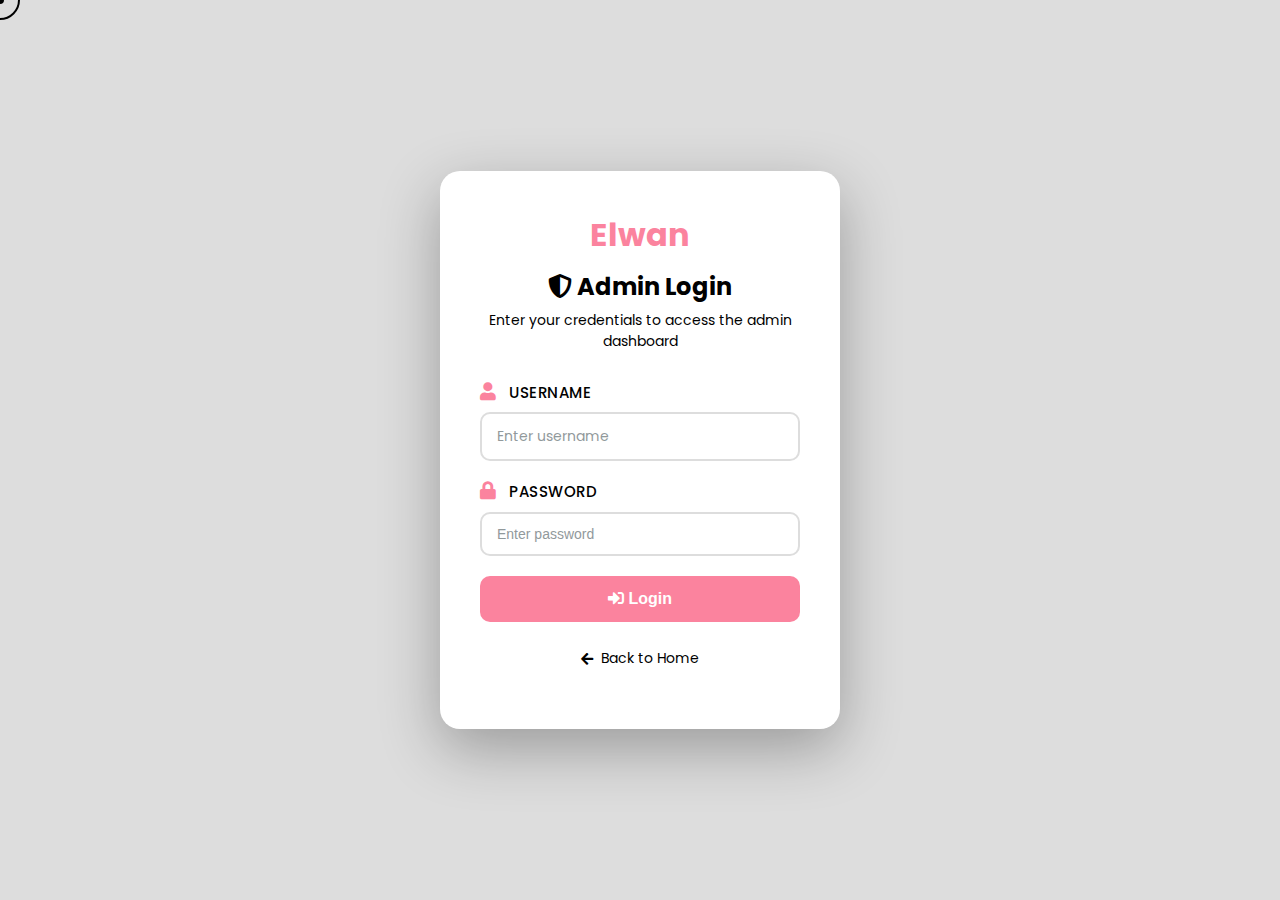
<file: admin-blog.html>
<!DOCTYPE html>
<html lang="zxx">

<head>
    <meta charset="utf-8">
    <meta name="google-site-verification" content="1bANLWF1jAb_fmYftrii5UHE-gxYPmQjG5tigsLrGYY" />
    <title>Manage Blogs - Elwan-Portfolio Admin</title>
    <meta name="viewport" content="width=device-width,initial-scale=1.0">
    <link rel="icon" type="image/png" href="http://localhost/Elwan-portfolio-main/img/logo-white.svg">
    <!-- font awesome -->
    <link rel="stylesheet" type="text/css" href="css/font-awesome.css">
    <!-- Font Awesome Free -->
    <link rel="stylesheet" href="https://cdnjs.cloudflare.com/ajax/libs/font-awesome/6.4.0/css/all.min.css" />
    <link rel="stylesheet" href="https://cdnjs.cloudflare.com/ajax/libs/font-awesome/5.15.3/css/all.min.css">
    <!-- main css -->
    <link rel="stylesheet" type="text/css" href="css/style.css">
    <link rel="stylesheet" type="text/css" href="css/blog.css">
    <link rel="stylesheet" type="text/css" href="css/responsive.css">
    <link rel="stylesheet" type="text/css" href="css/style-switcher.css">
    <link rel="stylesheet" type="text/css" class="alternate-style" title="color-1" href="css/skins/color-1.css">
    <link rel="stylesheet" type="text/css" class="alternate-style" title="color-2" href="css/skins/color-2.css"
        disabled>
    <link rel="stylesheet" type="text/css" class="alternate-style" title="color-3" href="css/skins/color-3.css"
        disabled>
    <link rel="stylesheet" type="text/css" class="alternate-style" title="color-4" href="css/skins/color-4.css"
        disabled>
    <link rel="stylesheet" type="text/css" class="alternate-style" title="color-5" href="css/skins/color-5.css"
        disabled>
    <!-- Admin Dashboard Custom CSS -->
    <style>
        .admin-header {
            background: var(--bg-black-50);
            padding: 30px;
            border-radius: 15px;
            margin-bottom: 30px;
            text-align: center;
        }

        .admin-header .header-icon {
            width: 60px;
            height: 60px;
            border-radius: 50%;
            background: linear-gradient(135deg, var(--skin-color), #ff6b6b);
            display: flex;
            align-items: center;
            justify-content: center;
            margin: 0 auto 15px;
            color: white;
            font-size: 24px;
        }

        .admin-header h2 {
            color: var(--text-color);
            margin-bottom: 5px;
        }

        .admin-header p {
            color: var(--text-color-2);
        }

        .posts-section {
            background: var(--bg-black-50);
            border-radius: 15px;
            padding: 30px;
        }

        .posts-header {
            display: flex;
            justify-content: space-between;
            align-items: center;
            margin-bottom: 25px;
            padding-bottom: 15px;
            border-bottom: 1px solid var(--bg-black-100);
        }

        .posts-header h3 {
            display: flex;
            align-items: center;
            gap: 10px;
            color: var(--text-color);
        }

        .posts-header .posts-icon {
            width: 40px;
            height: 40px;
            border-radius: 10px;
            background: linear-gradient(135deg, #4facfe, #00f2fe);
            display: flex;
            align-items: center;
            justify-content: center;
            color: white;
        }

        .posts-count {
            color: var(--text-color-2);
            font-size: 14px;
        }

        .posts-list {
            display: flex;
            flex-direction: column;
            gap: 20px;
        }

        .post-card {
            display: flex;
            gap: 20px;
            padding: 20px;
            background: var(--bg-black-100);
            border-radius: 12px;
            animation: fadeInUp 0.4s ease;
        }

        .post-thumbnail {
            width: 120px;
            height: 80px;
            flex-shrink: 0;
            border-radius: 8px;
            overflow: hidden;
        }

        .post-thumbnail img {
            width: 100%;
            height: 100%;
            object-fit: cover;
        }

        .post-info {
            flex: 1;
            min-width: 0;
        }

        .post-info h4 {
            color: var(--text-color);
            margin-bottom: 8px;
            font-size: 16px;
            white-space: nowrap;
            overflow: hidden;
            text-overflow: ellipsis;
        }

        .post-info p {
            color: var(--text-color-2);
            font-size: 13px;
            margin-bottom: 10px;
            display: -webkit-box;
            -webkit-line-clamp: 2;
            -webkit-box-orient: vertical;
            overflow: hidden;
        }

        .post-meta {
            display: flex;
            gap: 15px;
            font-size: 12px;
            color: var(--text-color-3);
        }

        .post-actions {
            display: flex;
            flex-direction: column;
            gap: 10px;
        }

        .action-btn {
            width: 36px;
            height: 36px;
            border: none;
            border-radius: 8px;
            cursor: pointer;
            display: flex;
            align-items: center;
            justify-content: center;
            font-size: 14px;
            transition: all 0.3s ease;
        }

        .action-btn.btn-edit {
            background: #4facfe;
            color: white;
        }

        .action-btn.btn-delete {
            background: #ff6b6b;
            color: white;
        }

        .action-btn:hover {
            transform: translateY(-2px);
            box-shadow: 0 5px 15px rgba(0, 0, 0, 0.2);
        }

        .empty-state {
            text-align: center;
            padding: 60px 20px;
            color: var(--text-color-2);
        }

        .empty-state i {
            font-size: 64px;
            margin-bottom: 20px;
            color: var(--skin-color);
        }

        .empty-state h4 {
            margin-bottom: 10px;
            color: var(--text-color);
        }

        /* Info banner */
        .info-banner {
            background: linear-gradient(135deg, #667eea 0%, #764ba2 100%);
            color: white;
            padding: 20px 25px;
            border-radius: 12px;
            margin-bottom: 25px;
            display: flex;
            align-items: center;
            gap: 15px;
        }

        .info-banner i {
            font-size: 28px;
        }

        .info-banner h4 {
            margin-bottom: 5px;
        }

        .info-banner p {
            font-size: 13px;
            opacity: 0.9;
        }

        .info-banner a {
            color: #fff;
            text-decoration: underline;
        }

        @keyframes fadeInUp {
            from {
                opacity: 0;
                transform: translateY(20px);
            }

            to {
                opacity: 1;
                transform: translateY(0);
            }
        }

        @media (max-width: 768px) {
            .post-card {
                flex-direction: column;
            }

            .post-thumbnail {
                width: 100%;
                height: 150px;
            }

            .post-actions {
                flex-direction: row;
                justify-content: flex-end;
            }
        }
    </style>
</head>

<body>
    <div class="cursor"></div>
    <div class="cursor-dot"></div>
    <div id="global-rain"></div>

    <div class="main-container">
        <div class="aside">
            <div class="logo">
                <a href=""><span>E</span>lwan</a>
            </div>
            <div class="main-logo">
                <svg version="1.1" xmlns="http://www.w3.org/2000/svg" width="102" height="102">
                    <path
                        d="M0 0 C1.47668858 0.0133035 2.95331108 0.03716415 4.4296875 0.0703125 C5.18378906 0.07933594 5.93789063 0.08835938 6.71484375 0.09765625 C8.57826004 0.1212438 10.44151343 0.15711531 12.3046875 0.1953125 C12.3046875 1.8453125 12.3046875 3.4953125 12.3046875 5.1953125 C9.6646875 5.1953125 7.0246875 5.1953125 4.3046875 5.1953125 C4.3046875 12.4553125 4.3046875 19.7153125 4.3046875 27.1953125 C6.9446875 27.1953125 9.5846875 27.1953125 12.3046875 27.1953125 C12.3046875 28.8453125 12.3046875 30.4953125 12.3046875 32.1953125 C7.6846875 32.1953125 3.0646875 32.1953125 -1.6953125 32.1953125 C-2.0253125 24.9353125 -2.3553125 17.6753125 -2.6953125 10.1953125 C-4.3453125 13.1653125 -5.9953125 16.1353125 -7.6953125 19.1953125 C-6.7053125 19.5253125 -5.7153125 19.8553125 -4.6953125 20.1953125 C-4.6953125 21.5153125 -4.6953125 22.8353125 -4.6953125 24.1953125 C-5.7678125 24.2159375 -6.8403125 24.2365625 -7.9453125 24.2578125 C-11.62480391 24.78613095 -11.62480391 24.78613095 -13.05078125 26.8203125 C-14.02438045 28.56365259 -14.86903909 30.377511 -15.6953125 32.1953125 C-18.0053125 32.1953125 -20.3153125 32.1953125 -22.6953125 32.1953125 C-21.25638562 28.29762377 -19.42566094 24.86873787 -17.2890625 21.30859375 C-16.29712891 19.6544043 -16.29712891 19.6544043 -15.28515625 17.96679688 C-14.94210449 17.39920654 -14.59905273 16.83161621 -14.24560547 16.24682617 C-13.19386264 14.50541191 -12.14929614 12.75983968 -11.10546875 11.01367188 C-4.62498661 0.24444961 -4.62498661 0.24444961 0 0 Z "
                        fill="currentcolor" transform="translate(46.6953125,34.8046875)" />
                    <path
                        d="M0 0 C3.95781786 0.27612683 5.69956508 0.74053348 8.75 3.375 C12.90668576 8.22446672 14.06117849 11.70881209 14 18 C13.17969183 22.51169492 11.54302522 25.85509482 8.125 28.9375 C5.21532999 30.85788221 3.42802638 31.69752708 0 32 C-0.3125 29.1875 -0.3125 29.1875 0 26 C2.375 24.4375 2.375 24.4375 5 23 C6.89441323 19.90005108 7.00323683 18.09224952 6.875 14.4375 C5.92078686 10.68880554 4.99526478 9.35990558 2 7 C1.34 6.67 0.68 6.34 0 6 C0 4.02 0 2.04 0 0 Z "
                        fill="currentcolor" transform="translate(62,35)" />
                    <path d="M0 0 C1.98 0 3.96 0 6 0 C6 1.65 6 3.3 6 5 C4.02 5 2.04 5 0 5 C0 3.35 0 1.7 0 0 Z "
                        fill="currentcolor" transform="translate(53,48)" />
                    <path d="M0 0 C1.65 0 3.3 0 5 0 C5 1.65 5 3.3 5 5 C3.35 5 1.7 5 0 5 C0 3.35 0 1.7 0 0 Z "
                        fill="currentcolor" transform="translate(62,48)" />
                </svg>
            </div>
            <div class="nav-toggler">
                <span></span>
            </div>
            <ul class="nav">
                <li><a href="admin-dashboard.html"><i class="fa fa-tachometer-alt"></i>Dashboard</a></li>
                <li><a class="active" href="admin-blog.html"><i class="fa fa-pen-nib"></i>Manage Blogs</a></li>
                <li><a href="admin-courses.html"><i class="fa fa-graduation-cap"></i>Manage Courses</a></li>
                <li><a href="index.html"><i class="fa fa-home"></i>Home</a></li>
            </ul>
        </div>
        <div class="main-content">
            <div class="logo">
                <img src="img/logo.png" alt="">
            </div>

            <!-- Admin Content -->
            <div class="content admin-content">
                <div class="admin-header">
                    <div class="header-icon">
                        <i class="fa fa-pen-nib"></i>
                    </div>
                    <h2>Manage Blogs</h2>
                    <p>View and edit your blog posts</p>
                </div>

                <!-- Info Banner -->
                <div class="info-banner">
                    <i class="fa fa-info-circle"></i>
                    <div>
                        <h4>How to Edit Blog Posts</h4>
                        <p>This is a static site hosted on GitHub Pages. To add or edit blog posts, you need to modify
                            the <code>data/posts.json</code> file directly. <a
                                href="https://github.com/Elwan6896/Elwan-portfolio/edit/main/data/posts.json"
                                target="_blank">Edit on GitHub →</a></p>
                    </div>
                </div>

                <div class="posts-section">
                    <div class="posts-header">
                        <div class="posts-icon">
                            <i class="fa fa-list-alt"></i>
                        </div>
                        <h3>Your Posts</h3>
                        <span class="posts-count" id="postsCount">Loading...</span>
                    </div>
                    <div id="list" class="posts-list">
                        <div class="empty-state">
                            <i class="fa fa-spinner fa-spin"></i>
                            <p>Loading posts...</p>
                        </div>
                    </div>
                </div>
            </div>

            <!--Footer section Start-->
            <section class="footer-section footer section" id="footer">
                <div class="footer-container">
                    <div class="footer-about">
                        <h3>Ahmed Elwan</h3>
                        <p>Front-End & WordPress Developer</p>
                    </div>
                    <div class="footer-bottom">
                        <p>© 2026 Ahmed Elwan. All rights reserved.</p>
                    </div>
                </div>
            </section>
        </div>
    </div>

    <!-- Scroll btn -->
    <button id="scrollTopBtn" aria-label="Scroll to top" style="display: none;">
        <i class="fas fa-arrow-up"></i>
    </button>

    <!-- Scripts -->
    <script src="js/data.js"></script>
    <script src="js/admin-auth.js"></script>

    <script>
        // Check authentication
        document.addEventListener('DOMContentLoaded', function () {
            if (window.AdminAuth && !window.AdminAuth.isAuthenticated()) {
                window.location.href = 'admin-dashboard.html';
                return;
            }

            // Authenticated, load posts
            document.body.style.opacity = '0';
            setTimeout(function () {
                document.body.style.transition = 'opacity 0.5s ease';
                document.body.style.opacity = '1';
            }, 100);

            loadPosts();
        });

        // Load and display posts
        async function loadPosts() {
            const listContainer = document.getElementById('list');
            const postsCount = document.getElementById('postsCount');

            try {
                const posts = await window.DataModule.getPosts();

                // Update count
                postsCount.textContent = `${posts.length} post${posts.length !== 1 ? 's' : ''}`;

                if (posts.length === 0) {
                    listContainer.innerHTML = `
                        <div class="empty-state">
                            <i class="fa fa-folder-open"></i>
                            <h4>No posts yet</h4>
                            <p>Add posts to data/posts.json to get started</p>
                        </div>
                    `;
                    return;
                }

                listContainer.innerHTML = "";

                posts.forEach((p, i) => {
                    const imageUrl = p.image && p.image !== "" ? p.image : "img/html.jpg";
                    const formattedDate = window.DataModule.formatDate(p.date);

                    const card = document.createElement('div');
                    card.className = 'post-card';
                    card.style.animationDelay = `${i * 0.1}s`;

                    card.innerHTML = `
                        <div class="post-thumbnail">
                            <img src="${imageUrl}" alt="${window.DataModule.escapeHtml(p.title)}" onerror="this.src='img/html.jpg'">
                        </div>
                        <div class="post-info">
                            <h4>${window.DataModule.escapeHtml(p.title)}</h4>
                            <p>${window.DataModule.escapeHtml(p.brief)}</p>
                            <div class="post-meta">
                                <span><i class="fa fa-calendar"></i> ${formattedDate}</span>
                            </div>
                        </div>
                        <div class="post-actions">
                            <button class="action-btn btn-edit" onclick="editPost(${p.id})" title="Edit on GitHub">
                                <i class="fa fa-edit"></i>
                            </button>
                        </div>
                    `;

                    listContainer.appendChild(card);
                });
            } catch (error) {
                console.error('Error loading posts:', error);
                listContainer.innerHTML = `
                    <div class="empty-state">
                        <i class="fa fa-exclamation-triangle"></i>
                        <h4>Error loading posts</h4>
                        <p>Please check that data/posts.json exists</p>
                    </div>
                `;
            }
        }

        // Edit post - opens GitHub editor
        function editPost(id) {
            window.open(`https://github.com/Elwan6896/Elwan-portfolio/edit/main/data/posts.json`, '_blank');
        }
    </script>

    <script src="js/cursor.js"></script>
</body>

</html>
</file>
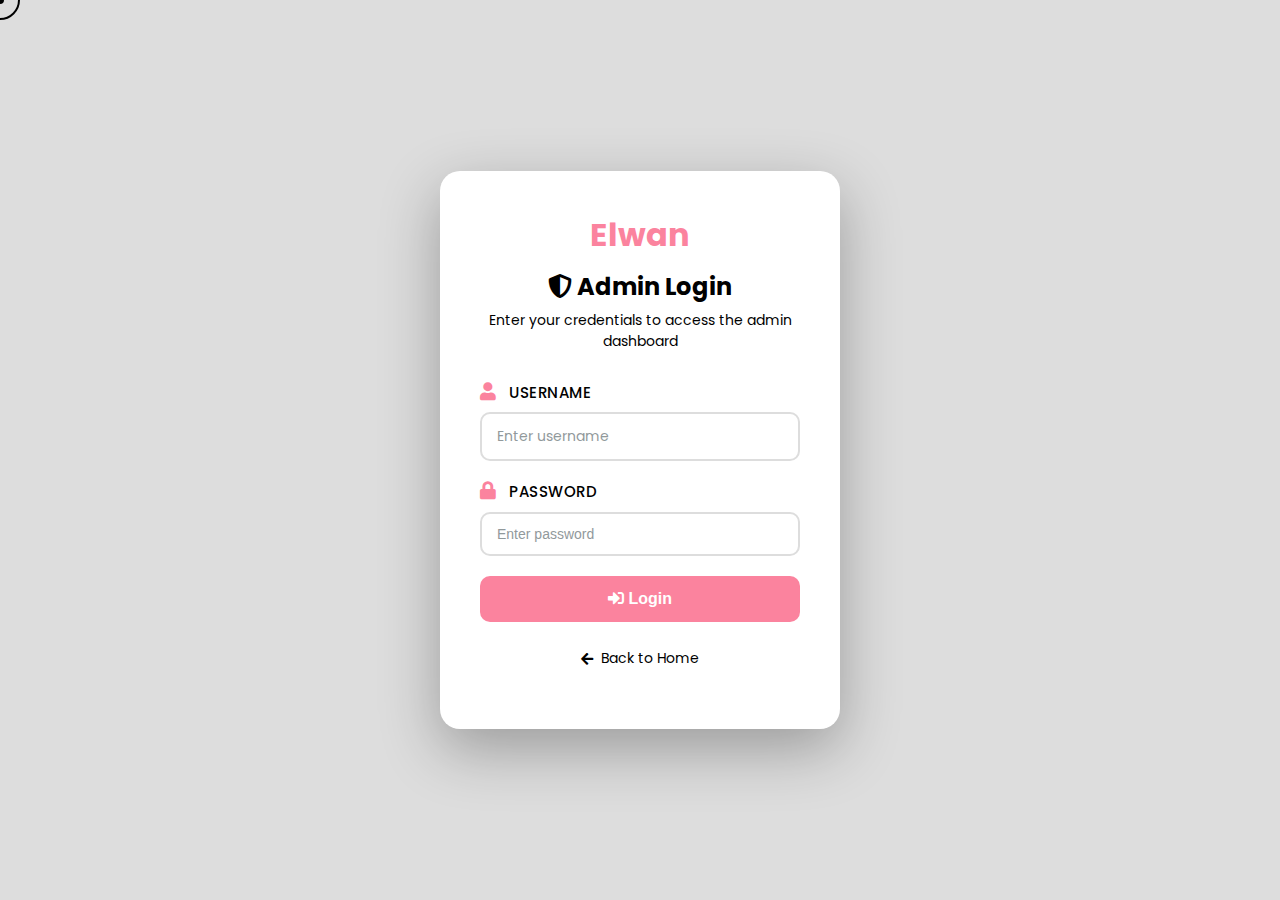
<file: admin-courses.html>
<!DOCTYPE html>
<html lang="zxx">

<head>
    <meta charset="utf-8">
    <meta name="google-site-verification" content="1bANLWF1jAb_fmYftrii5UHE-gxYPmQjG5tigsLrGYY" />
    <title>Manage Courses - Elwan-Portfolio Admin</title>
    <meta name="viewport" content="width=device-width,initial-scale=1.0">
    <link rel="icon" type="image/png" href="http://localhost/Elwan-portfolio-main/img/logo-white.svg">
    <!-- font awesome -->
    <link rel="stylesheet" type="text/css" href="css/font-awesome.css">
    <!-- Font Awesome Free -->
    <link rel="stylesheet" href="https://cdnjs.cloudflare.com/ajax/libs/font-awesome/6.4.0/css/all.min.css" />
    <link rel="stylesheet" href="https://cdnjs.cloudflare.com/ajax/libs/font-awesome/5.15.3/css/all.min.css">
    <!-- main css -->
    <link rel="stylesheet" type="text/css" href="css/style.css">
    <link rel="stylesheet" type="text/css" href="css/blog.css">
    <link rel="stylesheet" type="text/css" href="css/courses.css">
    <link rel="stylesheet" type="text/css" href="css/responsive.css">
    <link rel="stylesheet" type="text/css" href="css/style-switcher.css">
    <link rel="stylesheet" type="text/css" class="alternate-style" title="color-1" href="css/skins/color-1.css">
    <link rel="stylesheet" type="text/css" class="alternate-style" title="color-2" href="css/skins/color-2.css"
        disabled>
    <link rel="stylesheet" type="text/css" class="alternate-style" title="color-3" href="css/skins/color-3.css"
        disabled>
    <link rel="stylesheet" type="text/css" class="alternate-style" title="color-4" href="css/skins/color-4.css"
        disabled>
    <link rel="stylesheet" type="text/css" class="alternate-style" title="color-5" href="css/skins/color-5.css"
        disabled>
    <!-- Admin Dashboard Custom CSS -->
    <style>
        .admin-header {
            background: var(--bg-black-50);
            padding: 30px;
            border-radius: 15px;
            margin-bottom: 30px;
            text-align: center;
        }

        .admin-header .header-icon {
            width: 60px;
            height: 60px;
            border-radius: 50%;
            background: linear-gradient(135deg, #43e97b, #38f9d7);
            display: flex;
            align-items: center;
            justify-content: center;
            margin: 0 auto 15px;
            color: white;
            font-size: 24px;
        }

        .admin-header h2 {
            color: var(--text-color);
            margin-bottom: 5px;
        }

        .admin-header p {
            color: var(--text-color-2);
        }

        .courses-section {
            background: var(--bg-black-50);
            border-radius: 15px;
            padding: 30px;
        }

        .courses-header {
            display: flex;
            justify-content: space-between;
            align-items: center;
            margin-bottom: 25px;
            padding-bottom: 15px;
            border-bottom: 1px solid var(--bg-black-100);
        }

        .courses-header h3 {
            display: flex;
            align-items: center;
            gap: 10px;
            color: var(--text-color);
        }

        .courses-header .courses-icon {
            width: 40px;
            height: 40px;
            border-radius: 10px;
            background: linear-gradient(135deg, #43e97b, #38f9d7);
            display: flex;
            align-items: center;
            justify-content: center;
            color: white;
        }

        .courses-count {
            color: var(--text-color-2);
            font-size: 14px;
        }

        .courses-list {
            display: grid;
            grid-template-columns: repeat(auto-fill, minmax(350px, 1fr));
            gap: 20px;
        }

        .course-admin-card {
            display: flex;
            flex-direction: column;
            padding: 20px;
            background: var(--bg-black-100);
            border-radius: 12px;
            animation: fadeInUp 0.4s ease;
        }

        .course-admin-thumbnail {
            position: relative;
            height: 140px;
            border-radius: 8px;
            overflow: hidden;
            margin-bottom: 15px;
        }

        .course-admin-thumbnail img {
            width: 100%;
            height: 100%;
            object-fit: cover;
        }

        .course-level-badge {
            position: absolute;
            top: 10px;
            right: 10px;
            padding: 4px 10px;
            border-radius: 20px;
            font-size: 11px;
            font-weight: 600;
            text-transform: uppercase;
        }

        .course-level-badge.beginner {
            background: #43e97b;
            color: #000;
        }

        .course-level-badge.intermediate {
            background: #fa709a;
            color: #fff;
        }

        .course-level-badge.advanced {
            background: #ff6b6b;
            color: #fff;
        }

        .course-admin-info h4 {
            color: var(--text-color);
            margin-bottom: 8px;
            font-size: 16px;
            white-space: nowrap;
            overflow: hidden;
            text-overflow: ellipsis;
        }

        .course-admin-info p {
            color: var(--text-color-2);
            font-size: 13px;
            margin-bottom: 12px;
            display: -webkit-box;
            -webkit-line-clamp: 2;
            -webkit-box-orient: vertical;
            overflow: hidden;
        }

        .course-admin-meta {
            display: flex;
            flex-wrap: wrap;
            gap: 12px;
            font-size: 12px;
            color: var(--text-color-3);
            margin-bottom: 10px;
        }

        .course-admin-meta span {
            display: flex;
            align-items: center;
            gap: 5px;
        }

        .course-admin-topics {
            font-size: 12px;
            color: var(--text-color-2);
            margin-bottom: 15px;
        }

        .course-admin-actions {
            display: flex;
            gap: 10px;
            margin-top: auto;
        }

        .action-btn {
            flex: 1;
            padding: 10px;
            border: none;
            border-radius: 8px;
            cursor: pointer;
            display: flex;
            align-items: center;
            justify-content: center;
            gap: 8px;
            font-size: 13px;
            font-weight: 500;
            transition: all 0.3s ease;
        }

        .action-btn.btn-edit {
            background: #4facfe;
            color: white;
        }

        .action-btn.btn-view {
            background: var(--skin-color);
            color: white;
        }

        .action-btn:hover {
            transform: translateY(-2px);
            box-shadow: 0 5px 15px rgba(0, 0, 0, 0.2);
        }

        .empty-state {
            grid-column: 1 / -1;
            text-align: center;
            padding: 60px 20px;
            color: var(--text-color-2);
        }

        .empty-state i {
            font-size: 64px;
            margin-bottom: 20px;
            color: var(--skin-color);
        }

        .empty-state h4 {
            margin-bottom: 10px;
            color: var(--text-color);
        }

        /* Info banner */
        .info-banner {
            background: linear-gradient(135deg, #43e97b 0%, #38f9d7 100%);
            color: white;
            padding: 20px 25px;
            border-radius: 12px;
            margin-bottom: 25px;
            display: flex;
            align-items: center;
            gap: 15px;
        }

        .info-banner i {
            font-size: 28px;
        }

        .info-banner h4 {
            margin-bottom: 5px;
        }

        .info-banner p {
            font-size: 13px;
            opacity: 0.9;
        }

        .info-banner a {
            color: #fff;
            text-decoration: underline;
        }

        @keyframes fadeInUp {
            from {
                opacity: 0;
                transform: translateY(20px);
            }

            to {
                opacity: 1;
                transform: translateY(0);
            }
        }

        @media (max-width: 768px) {
            .courses-list {
                grid-template-columns: 1fr;
            }
        }
    </style>
</head>

<body>
    <div class="cursor"></div>
    <div class="cursor-dot"></div>
    <div id="global-rain"></div>

    <div class="main-container">
        <div class="aside">
            <div class="logo">
                <a href=""><span>E</span>lwan</a>
            </div>
            <div class="main-logo">
                <svg version="1.1" xmlns="http://www.w3.org/2000/svg" width="102" height="102">
                    <path
                        d="M0 0 C1.47668858 0.0133035 2.95331108 0.03716415 4.4296875 0.0703125 C5.18378906 0.07933594 5.93789063 0.08835938 6.71484375 0.09765625 C8.57826004 0.1212438 10.44151343 0.15711531 12.3046875 0.1953125 C12.3046875 1.8453125 12.3046875 3.4953125 12.3046875 5.1953125 C9.6646875 5.1953125 7.0246875 5.1953125 4.3046875 5.1953125 C4.3046875 12.4553125 4.3046875 19.7153125 4.3046875 27.1953125 C6.9446875 27.1953125 9.5846875 27.1953125 12.3046875 27.1953125 C12.3046875 28.8453125 12.3046875 30.4953125 12.3046875 32.1953125 C7.6846875 32.1953125 3.0646875 32.1953125 -1.6953125 32.1953125 C-2.0253125 24.9353125 -2.3553125 17.6753125 -2.6953125 10.1953125 C-4.3453125 13.1653125 -5.9953125 16.1353125 -7.6953125 19.1953125 C-6.7053125 19.5253125 -5.7153125 19.8553125 -4.6953125 20.1953125 C-4.6953125 21.5153125 -4.6953125 22.8353125 -4.6953125 24.1953125 C-5.7678125 24.2159375 -6.8403125 24.2365625 -7.9453125 24.2578125 C-11.62480391 24.78613095 -11.62480391 24.78613095 -13.05078125 26.8203125 C-14.02438045 28.56365259 -14.86903909 30.377511 -15.6953125 32.1953125 C-18.0053125 32.1953125 -20.3153125 32.1953125 -22.6953125 32.1953125 C-21.25638562 28.29762377 -19.42566094 24.86873787 -17.2890625 21.30859375 C-16.29712891 19.6544043 -16.29712891 19.6544043 -15.28515625 17.96679688 C-14.94210449 17.39920654 -14.59905273 16.83161621 -14.24560547 16.24682617 C-13.19386264 14.50541191 -12.14929614 12.75983968 -11.10546875 11.01367188 C-4.62498661 0.24444961 -4.62498661 0.24444961 0 0 Z "
                        fill="currentcolor" transform="translate(46.6953125,34.8046875)" />
                    <path
                        d="M0 0 C3.95781786 0.27612683 5.69956508 0.74053348 8.75 3.375 C12.90668576 8.22446672 14.06117849 11.70881209 14 18 C13.17969183 22.51169492 11.54302522 25.85509482 8.125 28.9375 C5.21532999 30.85788221 3.42802638 31.69752708 0 32 C-0.3125 29.1875 -0.3125 29.1875 0 26 C2.375 24.4375 2.375 24.4375 5 23 C6.89441323 19.90005108 7.00323683 18.09224952 6.875 14.4375 C5.92078686 10.68880554 4.99526478 9.35990558 2 7 C1.34 6.67 0.68 6.34 0 6 C0 4.02 0 2.04 0 0 Z "
                        fill="currentcolor" transform="translate(62,35)" />
                    <path d="M0 0 C1.98 0 3.96 0 6 0 C6 1.65 6 3.3 6 5 C4.02 5 2.04 5 0 5 C0 3.35 0 1.7 0 0 Z "
                        fill="currentcolor" transform="translate(53,48)" />
                    <path d="M0 0 C1.65 0 3.3 0 5 0 C5 1.65 5 3.3 5 5 C3.35 5 1.7 5 0 5 C0 3.35 0 1.7 0 0 Z "
                        fill="currentcolor" transform="translate(62,48)" />
                </svg>
            </div>
            <div class="nav-toggler">
                <span></span>
            </div>
            <ul class="nav">
                <li><a href="admin-dashboard.html"><i class="fa fa-tachometer-alt"></i>Dashboard</a></li>
                <li><a href="admin-blog.html"><i class="fa fa-pen-nib"></i>Manage Blogs</a></li>
                <li><a class="active" href="admin-courses.html"><i class="fa fa-graduation-cap"></i>Manage Courses</a>
                </li>
                <li><a href="index.html"><i class="fa fa-home"></i>Home</a></li>
            </ul>
        </div>
        <div class="main-content">
            <div class="logo">
                <img src="img/logo.png" alt="">
            </div>

            <!-- Admin Content -->
            <div class="content admin-content">
                <div class="admin-header">
                    <div class="header-icon">
                        <i class="fa fa-graduation-cap"></i>
                    </div>
                    <h2>Manage Courses</h2>
                    <p>View and manage your courses</p>
                </div>

                <!-- Info Banner -->
                <div class="info-banner">
                    <i class="fa fa-info-circle"></i>
                    <div>
                        <h4>How to Edit Courses</h4>
                        <p>This is a static site hosted on GitHub Pages. To add or edit courses, you need to modify the
                            <code>data/courses.json</code> file directly. <a
                                href="https://github.com/Elwan6896/Elwan-portfolio/edit/main/data/courses.json"
                                target="_blank">Edit on GitHub →</a></p>
                    </div>
                </div>

                <div class="courses-section">
                    <div class="courses-header">
                        <div class="courses-icon">
                            <i class="fa fa-list-alt"></i>
                        </div>
                        <h3>Your Courses</h3>
                        <span class="courses-count" id="coursesCount">Loading...</span>
                    </div>
                    <div id="coursesList" class="courses-list">
                        <div class="empty-state">
                            <i class="fa fa-spinner fa-spin"></i>
                            <p>Loading courses...</p>
                        </div>
                    </div>
                </div>
            </div>

            <!--Footer section Start-->
            <section class="footer-section footer section" id="footer">
                <div class="footer-container">
                    <div class="footer-about">
                        <h3>Ahmed Elwan</h3>
                        <p>Front-End & WordPress Developer</p>
                    </div>
                    <div class="footer-bottom">
                        <p>© 2026 Ahmed Elwan. All rights reserved.</p>
                    </div>
                </div>
            </section>
        </div>
    </div>

    <!-- Scroll btn -->
    <button id="scrollTopBtn" aria-label="Scroll to top" style="display: none;">
        <i class="fas fa-arrow-up"></i>
    </button>

    <!-- Scripts -->
    <script src="js/data.js"></script>
    <script src="js/admin-auth.js"></script>

    <script>
        // Check authentication
        document.addEventListener('DOMContentLoaded', function () {
            if (window.AdminAuth && !window.AdminAuth.isAuthenticated()) {
                window.location.href = 'admin-dashboard.html';
                return;
            }

            // Authenticated, load courses
            document.body.style.opacity = '0';
            setTimeout(function () {
                document.body.style.transition = 'opacity 0.5s ease';
                document.body.style.opacity = '1';
            }, 100);

            loadCourses();
        });

        // Load and display courses
        async function loadCourses() {
            const listContainer = document.getElementById('coursesList');
            const coursesCount = document.getElementById('coursesCount');

            try {
                const courses = await window.DataModule.getCourses();

                // Update count
                coursesCount.textContent = `${courses.length} course${courses.length !== 1 ? 's' : ''}`;

                if (courses.length === 0) {
                    listContainer.innerHTML = `
                        <div class="empty-state">
                            <i class="fa fa-graduation-cap"></i>
                            <h4>No courses yet</h4>
                            <p>Add courses to data/courses.json to get started</p>
                        </div>
                    `;
                    return;
                }

                listContainer.innerHTML = "";

                courses.forEach((course, i) => {
                    const imageUrl = course.image && course.image !== "" ? course.image : "img/html.jpg";
                    const topicsText = course.topics ? course.topics.slice(0, 4).join(', ') : 'No topics';

                    const card = document.createElement('div');
                    card.className = 'course-admin-card';
                    card.style.animationDelay = `${i * 0.1}s`;

                    card.innerHTML = `
                        <div class="course-admin-thumbnail">
                            <img src="${imageUrl}" alt="${window.DataModule.escapeHtml(course.title)}" onerror="this.src='img/html.jpg'">
                            <span class="course-level-badge ${course.level}">${course.level}</span>
                        </div>
                        <div class="course-admin-info">
                            <h4>${window.DataModule.escapeHtml(course.title)}</h4>
                            <p>${window.DataModule.escapeHtml(course.subtitle)}</p>
                            <div class="course-admin-meta">
                                <span><i class="fa fa-clock"></i> ${window.DataModule.escapeHtml(course.duration)}</span>
                                <span><i class="fa fa-video"></i> ${window.DataModule.escapeHtml(course.lessons)}</span>
                                <span><i class="fa fa-play-circle"></i> ${course.previewVideos ? course.previewVideos.length : 0} videos</span>
                            </div>
                            <div class="course-admin-topics">
                                <strong>Topics:</strong> ${window.DataModule.escapeHtml(topicsText)}
                            </div>
                        </div>
                        <div class="course-admin-actions">
                            <button class="action-btn btn-edit" onclick="editCourse()" title="Edit on GitHub">
                                <i class="fa fa-edit"></i> Edit JSON
                            </button>
                            <a href="courses-single.html?course=${course.id}" target="_blank" class="action-btn btn-view" title="View Course">
                                <i class="fa fa-eye"></i> View
                            </a>
                        </div>
                    `;

                    listContainer.appendChild(card);
                });
            } catch (error) {
                console.error('Error loading courses:', error);
                listContainer.innerHTML = `
                    <div class="empty-state">
                        <i class="fa fa-exclamation-triangle"></i>
                        <h4>Error loading courses</h4>
                        <p>Please check that data/courses.json exists</p>
                    </div>
                `;
            }
        }

        // Edit course - opens GitHub editor
        function editCourse() {
            window.open(`https://github.com/Elwan6896/Elwan-portfolio/edit/main/data/courses.json`, '_blank');
        }
    </script>

    <script src="js/cursor.js"></script>
</body>

</html>
</file>
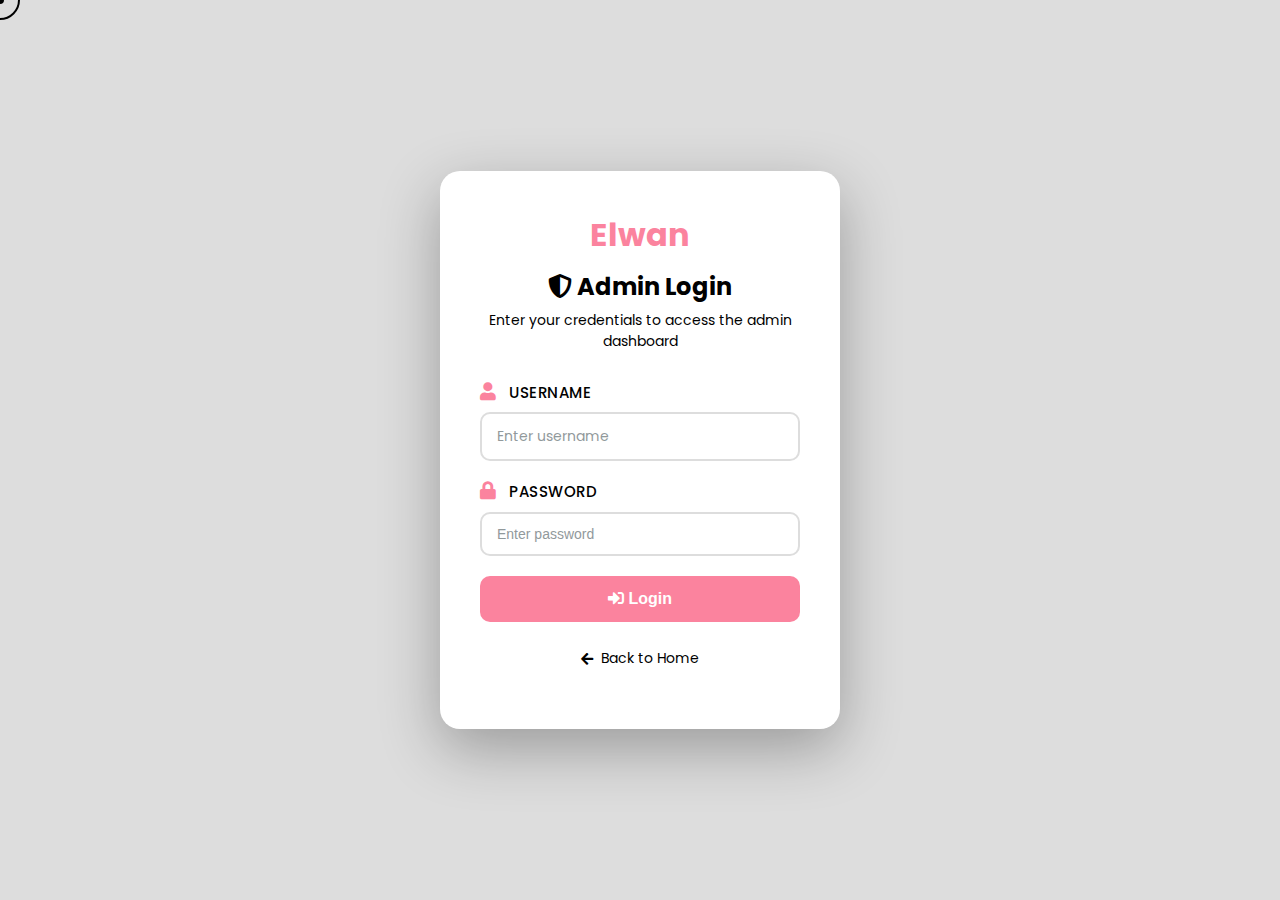
<file: admin-dashboard.html>
<!DOCTYPE html>
<html lang="zxx">

<head>
    <meta charset="utf-8">
    <meta name="google-site-verification" content="1bANLWF1jAb_fmYftrii5UHE-gxYPmQjG5tigsLrGYY" />
    <title>Admin Dashboard - Elwan-Portfolio</title>
    <meta name="viewport" content="width=device-width,initial-scale=1.0">
    <link rel="icon" type="image/png" href="http://localhost/Elwan-portfolio-main/img/logo-white.svg">
    <!-- font awesome -->
    <link rel="stylesheet" type="text/css" href="css/font-awesome.css">
    <!-- Font Awesome Free -->
    <link rel="stylesheet" href="https://cdnjs.cloudflare.com/ajax/libs/font-awesome/6.4.0/css/all.min.css" />
    <link rel="stylesheet" href="https://cdnjs.cloudflare.com/ajax/libs/font-awesome/5.15.3/css/all.min.css">
    <!-- main css -->
    <link rel="stylesheet" type="text/css" href="css/style.css">
    <link rel="stylesheet" type="text/css" href="css/blog.css">
    <link rel="stylesheet" type="text/css" href="css/responsive.css">
    <link rel="stylesheet" type="text/css" href="css/style-switcher.css">
    <link rel="stylesheet" type="text/css" class="alternate-style" title="color-1" href="css/skins/color-1.css">
    <link rel="stylesheet" type="text/css" class="alternate-style" title="color-2" href="css/skins/color-2.css"
        disabled>
    <link rel="stylesheet" type="text/css" class="alternate-style" title="color-3" href="css/skins/color-3.css"
        disabled>
    <link rel="stylesheet" type="text/css" class="alternate-style" title="color-4" href="css/skins/color-4.css"
        disabled>
    <link rel="stylesheet" type="text/css" class="alternate-style" title="color-5" href="css/skins/color-5.css"
        disabled>

    <!-- Admin Dashboard Custom CSS -->
    <style>
        /* Login Page Styles */
        .admin-login-container {
            min-height: 100vh;
            display: flex;
            align-items: center;
            justify-content: center;
            padding: 20px;
            background: var(--bg-black-100);
            position: relative;
            z-index: 1000;
        }

        .admin-login-card {
            background: var(--bg-black-50);
            padding: 40px;
            border-radius: 20px;
            box-shadow: 0 20px 60px rgba(0, 0, 0, 0.3);
            width: 100%;
            max-width: 400px;
            animation: fadeInUp 0.5s ease;
        }

        @keyframes fadeInUp {
            from {
                opacity: 0;
                transform: translateY(30px);
            }

            to {
                opacity: 1;
                transform: translateY(0);
            }
        }

        .admin-login-header {
            text-align: center;
            margin-bottom: 30px;
        }

        .admin-login-header .logo {
            font-size: 32px;
            font-weight: bold;
            color: var(--skin-color);
            margin-bottom: 10px;
        }

        .admin-login-header h2 {
            color: var(--text-color);
            font-size: 24px;
            margin-bottom: 5px;
        }

        .admin-login-header p {
            color: var(--text-color-2);
            font-size: 14px;
        }

        .admin-login-form .form-group {
            margin-bottom: 20px;
        }

        .admin-login-form label {
            display: block;
            margin-bottom: 8px;
            color: var(--text-color);
            font-weight: 500;
        }

        .admin-login-form label i {
            color: var(--skin-color);
            margin-right: 8px;
        }

        .admin-login-form input[type="text"],
        .admin-login-form input[type="password"] {
            width: 100%;
            padding: 12px 15px;
            border: 2px solid var(--bg-black-100);
            border-radius: 10px;
            background: var(--bg-black-50);
            color: var(--text-color);
            font-size: 14px;
            transition: all 0.3s ease;
        }

        .admin-login-form input:focus {
            outline: none;
            border-color: var(--skin-color);
            box-shadow: 0 0 10px rgba(233, 69, 96, 0.2);
        }

        .admin-login-form .btn-login {
            width: 100%;
            padding: 14px;
            border: none;
            border-radius: 10px;
            background: var(--skin-color);
            color: var(--bg-black-50);
            font-size: 16px;
            font-weight: 600;
            cursor: pointer;
            transition: all 0.3s ease;
        }

        .admin-login-form .btn-login:hover {
            transform: translateY(-2px);
            box-shadow: 0 10px 20px rgba(233, 69, 96, 0.3);
        }

        .login-error {
            background: #fee;
            color: #c00;
            padding: 12px;
            border-radius: 8px;
            margin-bottom: 20px;
            font-size: 14px;
            display: none;
            border-left: 4px solid #c00;
        }

        /* Dashboard Styles */
        .admin-dashboard-container {
            min-height: 100vh;
            padding: 20px;
            background: var(--bg-black-100);
            position: relative;
            z-index: 1000;
        }

        .dashboard-header {
            display: flex;
            justify-content: space-between;
            align-items: center;
            padding: 20px 30px;
            background: var(--bg-black-50);
            border-radius: 15px;
            margin-bottom: 30px;
            box-shadow: 0 5px 20px rgba(0, 0, 0, 0.1);
        }

        .dashboard-header .welcome {
            display: flex;
            align-items: center;
            gap: 15px;
        }

        .dashboard-header .welcome-icon {
            width: 50px;
            height: 50px;
            border-radius: 50%;
            background: var(--skin-color);
            display: flex;
            align-items: center;
            justify-content: center;
            color: white;
            font-size: 20px;
        }

        .dashboard-header .welcome-text h3 {
            color: var(--text-color);
            margin-bottom: 5px;
        }

        .dashboard-header .welcome-text p {
            color: var(--text-color-2);
            font-size: 14px;
        }

        .dashboard-header .logout-btn {
            padding: 12px 25px;
            border: none;
            border-radius: 10px;
            background: transparent;
            color: var(--text-color);
            font-size: 14px;
            font-weight: 600;
            cursor: pointer;
            transition: all 0.3s ease;
            border: 2px solid var(--bg-black-100);
        }

        .dashboard-header .logout-btn:hover {
            background: var(--skin-color);
            color: white;
            border-color: var(--skin-color);
        }

        .dashboard-header .logout-btn i {
            margin-right: 8px;
        }

        .dashboard-cards {
            display: grid;
            grid-template-columns: repeat(auto-fit, minmax(300px, 1fr));
            gap: 25px;
            margin-bottom: 30px;
        }

        .dashboard-card {
            background: var(--bg-black-50);
            border-radius: 15px;
            padding: 30px;
            box-shadow: 0 5px 20px rgba(0, 0, 0, 0.1);
            transition: all 0.3s ease;
            cursor: pointer;
            position: relative;
            overflow: hidden;
        }

        .dashboard-card::before {
            content: '';
            position: absolute;
            top: 0;
            left: 0;
            width: 100%;
            height: 4px;
            background: var(--skin-color);
            transform: scaleX(0);
            transition: transform 0.3s ease;
        }

        .dashboard-card:hover::before {
            transform: scaleX(1);
        }

        .dashboard-card:hover {
            transform: translateY(-5px);
            box-shadow: 0 15px 40px rgba(0, 0, 0, 0.15);
        }

        .dashboard-card .card-icon {
            width: 60px;
            height: 60px;
            border-radius: 15px;
            background: linear-gradient(135deg, var(--skin-color), #ff6b6b);
            display: flex;
            align-items: center;
            justify-content: center;
            color: white;
            font-size: 24px;
            margin-bottom: 20px;
        }

        .dashboard-card .card-icon.blog-icon {
            background: linear-gradient(135deg, #4facfe, #00f2fe);
        }

        .dashboard-card .card-icon.courses-icon {
            background: linear-gradient(135deg, #43e97b, #38f9d7);
        }

        .dashboard-card h3 {
            color: var(--bg-black-900);
            margin-bottom: 10px;
            font-size: 20px;
        }

        .dashboard-card p {
            color: var(--bg-black-900);
            font-size: 14px;
            margin-bottom: 20px;
            line-height: 1.6;
        }

        .dashboard-card .card-link {
            display: inline-flex;
            align-items: center;
            gap: 10px;
            color: var(--skin-color);
            font-weight: 600;
            font-size: 14px;
        }

        .dashboard-card .card-link i {
            transition: transform 0.3s ease;
        }

        .dashboard-card:hover .card-link i {
            transform: translateX(5px);
        }

        .dashboard-card-link {
            text-decoration: none;
            display: block;
        }

        .dashboard-card-link:hover {
            text-decoration: none;
        }

        /* Stats Section */
        .dashboard-stats {
            display: grid;
            grid-template-columns: repeat(auto-fit, minmax(200px, 1fr));
            gap: 20px;
            margin-bottom: 30px;
        }

        .stat-card {
            background: var(--bg-black-50);
            border-radius: 15px;
            padding: 25px;
            text-align: center;
            box-shadow: 0 5px 20px rgba(0, 0, 0, 0.1);
        }

        .stat-card .stat-value {
            font-size: 36px;
            font-weight: bold;
            color: var(--skin-color);
            margin-bottom: 5px;
        }

        .stat-card .stat-label {
            color: var(--text-color-2);
            font-size: 14px;
        }

        /* Instructions Section */
        .instructions-section {
            background: var(--bg-black-50);
            border-radius: 15px;
            padding: 30px;
            margin-bottom: 30px;
        }

        .instructions-section h3 {
            color: var(--text-color);
            margin-bottom: 20px;
            display: flex;
            align-items: center;
            gap: 10px;
        }

        .instructions-section h3 i {
            color: var(--skin-color);
        }

        .instruction-steps {
            display: grid;
            grid-template-columns: repeat(auto-fit, minmax(250px, 1fr));
            gap: 20px;
        }

        .instruction-step {
            background: var(--bg-black-100);
            padding: 20px;
            border-radius: 10px;
            border-left: 4px solid var(--skin-color);
        }

        .instruction-step h4 {
            color: var(--text-color);
            margin-bottom: 10px;
            font-size: 16px;
        }

        .instruction-step p {
            color: var(--text-color-2);
            font-size: 14px;
            line-height: 1.6;
        }

        .instruction-step code {
            background: var(--bg-black-200);
            padding: 2px 6px;
            border-radius: 4px;
            font-family: monospace;
            font-size: 12px;
        }

        .github-btn {
            display: inline-flex;
            align-items: center;
            gap: 8px;
            background: #24292e;
            color: white;
            padding: 12px 20px;
            border-radius: 8px;
            text-decoration: none;
            font-weight: 600;
            transition: all 0.3s ease;
            margin-top: 15px;
        }

        .github-btn:hover {
            background: #1a1e22;
            transform: translateY(-2px);
        }

        /* Notification Styles */
        .admin-notification {
            position: fixed;
            top: 20px;
            right: 20px;
            padding: 15px 25px;
            border-radius: 10px;
            background: var(--bg-black-50);
            color: var(--text-color);
            box-shadow: 0 10px 30px rgba(0, 0, 0, 0.2);
            display: flex;
            align-items: center;
            gap: 12px;
            transform: translateX(400px);
            transition: transform 0.3s ease;
            z-index: 10000;
        }

        .admin-notification.show {
            transform: translateX(0);
        }

        .admin-notification.success {
            border-left: 4px solid #43e97b;
        }

        .admin-notification.success i {
            color: #43e97b;
        }

        .admin-notification.error {
            border-left: 4px solid #ff6b6b;
        }

        .admin-notification.error i {
            color: #ff6b6b;
        }

        .admin-notification.info {
            border-left: 4px solid #4facfe;
        }

        .admin-notification.info i {
            color: #4facfe;
        }

        /* Back Link */
        .back-link {
            display: inline-flex;
            align-items: center;
            gap: 8px;
            color: var(--text-color-2);
            text-decoration: none;
            font-size: 14px;
            margin-bottom: 20px;
            transition: color 0.3s ease;
        }

        .back-link:hover {
            color: var(--skin-color);
        }

        /* Responsive */
        @media (max-width: 768px) {
            .admin-login-card {
                padding: 30px 20px;
            }

            .dashboard-header {
                flex-direction: column;
                gap: 20px;
                text-align: center;
            }

            .dashboard-cards {
                grid-template-columns: 1fr;
            }
        }
    </style>
</head>

<body>
    <div class="cursor"></div>
    <div class="cursor-dot"></div>
    <div id="global-rain"></div>

    <!-- Login Container (shown when not authenticated) -->
    <div id="loginContainer" class="admin-login-container">
        <div class="admin-login-card">
            <div class="admin-login-header">
                <div class="logo"><span>E</span>lwan</div>
                <h2><i class="fa fa-shield-alt"></i> Admin Login</h2>
                <p>Enter your credentials to access the admin dashboard</p>
            </div>

            <div id="loginError" class="login-error"></div>

            <form id="adminLoginForm" class="admin-login-form">
                <div class="form-group">
                    <label for="adminUsername">
                        <i class="fa fa-user"></i> Username
                    </label>
                    <input type="text" id="adminUsername" placeholder="Enter username" required autocomplete="off">
                </div>

                <div class="form-group">
                    <label for="adminPassword">
                        <i class="fa fa-lock"></i> Password
                    </label>
                    <input type="password" id="adminPassword" placeholder="Enter password" required autocomplete="off">
                </div>

                <button type="submit" class="btn-login">
                    <i class="fa fa-sign-in-alt"></i> Login
                </button>
            </form>

            <div style="margin-top: 25px; text-align: center;">
                <a href="index.html" class="back-link">
                    <i class="fa fa-arrow-left"></i> Back to Home
                </a>
            </div>
        </div>
    </div>

    <!-- Dashboard Container (shown when authenticated) -->
    <div id="dashboardContainer" class="admin-dashboard-container" style="display: none;">
        <a href="index.html" class="back-link">
            <i class="fa fa-arrow-left"></i> Back to Home
        </a>

        <div class="dashboard-header">
            <div class="welcome">
                <div class="welcome-icon">
                    <i class="fa fa-user-shield"></i>
                </div>
                <div class="welcome-text">
                    <h3>Admin Dashboard</h3>
                    <p>Welcome back, <span id="adminUsernameDisplay">Admin</span>!</p>
                </div>
            </div>
            <button class="logout-btn" onclick="handleLogout()">
                <i class="fa fa-sign-out-alt"></i> Logout
            </button>
        </div>

        <!-- Stats Section -->
        <div class="dashboard-stats">
            <div class="stat-card">
                <div class="stat-value" id="postsCount">-</div>
                <div class="stat-label"><i class="fa fa-pencil"></i> Total Posts</div>
            </div>
            <div class="stat-card">
                <div class="stat-value" id="coursesCount">-</div>
                <div class="stat-label"><i class="fa fa-graduation-cap"></i> Total Courses</div>
            </div>
        </div>

        <div class="dashboard-cards">
            <a href="admin-blog.html" class="dashboard-card-link">
                <div class="dashboard-card">
                    <div class="card-icon blog-icon">
                        <i class="fa fa-pen-nib"></i>
                    </div>
                    <h3>Manage Blogs</h3>
                    <p>View and manage your blog posts. Edit content directly in the data/posts.json file.</p>
                    <span class="card-link">
                        Go to Blog Manager <i class="fa fa-arrow-right"></i>
                    </span>
                </div>
            </a>

            <a href="admin-courses.html" class="dashboard-card-link">
                <div class="dashboard-card">
                    <div class="card-icon courses-icon">
                        <i class="fa fa-graduation-cap"></i>
                    </div>
                    <h3>Manage Courses</h3>
                    <p>View and manage your courses. Edit content directly in the data/courses.json file.</p>
                    <span class="card-link">
                        Go to Course Manager <i class="fa fa-arrow-right"></i>
                    </span>
                </div>
            </a>
        </div>

        <!-- Instructions Section -->
        <div class="instructions-section">
            <h3><i class="fa fa-book"></i> How to Edit Content</h3>
            <div class="instruction-steps">
                <div class="instruction-step">
                    <h4>1. Edit Blog Posts</h4>
                    <p>Modify <code>data/posts.json</code> to add, edit, or delete blog posts.</p>
                    <a href="https://github.com/Elwan6896/Elwan-portfolio/edit/main/data/posts.json" target="_blank"
                        class="github-btn">
                        <i class="fab fa-github"></i> Edit Posts JSON
                    </a>
                </div>
                <div class="instruction-step">
                    <h4>2. Edit Courses</h4>
                    <p>Modify <code>data/courses.json</code> to add, edit, or delete courses.</p>
                    <a href="https://github.com/Elwan6896/Elwan-portfolio/edit/main/data/courses.json" target="_blank"
                        class="github-btn">
                        <i class="fab fa-github"></i> Edit Courses JSON
                    </a>
                </div>
                <div class="instruction-step">
                    <h4>3. Commit Changes</h4>
                    <p>After editing, commit your changes on GitHub. The site will automatically update!</p>
                </div>
                <div class="instruction-step">
                    <h4>4. View Changes</h4>
                    <p>Your changes will be live on GitHub Pages within a few minutes of committing.</p>
                </div>
            </div>
        </div>
    </div>

    <!-- Scroll btn Start -->
    <button id="scrollTopBtn" aria-label="Scroll to top" style="display: none;">
        <i class="fas fa-arrow-up"></i>
    </button>

    <!-- style switcher -->
    <div class="style-switcher outer-shadow" style="display: none;">
        <div class="style-switcher-toggler s-icon outer-shadow hover-in-shadow">
            <i class="fas fa-cog fa-spin"></i>
        </div>
    </div>

    <!-- Admin Auth Script -->
    <script src="js/admin-auth.js"></script>

    <script>
        // Initialize page
        document.addEventListener('DOMContentLoaded', function () {
            // Check authentication status
            if (window.AdminAuth && window.AdminAuth.isAuthenticated()) {
                showDashboard();
            } else {
                showLogin();
            }
        });

        function showLogin() {
            document.getElementById('loginContainer').style.display = 'flex';
            document.getElementById('dashboardContainer').style.display = 'none';
        }

        function showDashboard() {
            document.getElementById('loginContainer').style.display = 'none';
            document.getElementById('dashboardContainer').style.display = 'block';

            // Update username display
            const username = window.AdminAuth.getUsername();
            document.getElementById('adminUsernameDisplay').textContent = username || 'Admin';

            // Load stats
            loadStats();
        }

        function handleLogout() {
            window.AdminAuth.logout();
            showLogin();
            showNotification('Logged out successfully', 'success');
        }

        async function loadStats() {
            // Load posts count
            try {
                const postsCount = await window.DataModule.getPostsCount();
                document.getElementById('postsCount').textContent = postsCount;
            } catch (e) {
                document.getElementById('postsCount').textContent = '0';
            }

            // Load courses count
            try {
                const coursesCount = await window.DataModule.getCoursesCount();
                document.getElementById('coursesCount').textContent = coursesCount;
            } catch (e) {
                document.getElementById('coursesCount').textContent = '0';
            }
        }

        function showNotification(message, type) {
            const notification = document.createElement('div');
            notification.className = `admin-notification ${type}`;
            notification.innerHTML = `
                <i class="fa ${type === 'success' ? 'fa-check-circle' : 'fa-info-circle'}"></i>
                <span>${message}</span>
            `;

            document.body.appendChild(notification);

            setTimeout(function () {
                notification.classList.add('show');
            }, 10);

            setTimeout(function () {
                notification.classList.remove('show');
                setTimeout(function () {
                    notification.remove();
                }, 300);
            }, 3000);
        }

        // Mouse cursor effects
        const cursor = document.querySelector('.cursor');
        const cursorDot = document.querySelector('.cursor-dot');

        document.addEventListener('mousemove', e => {
            cursor.style.left = e.clientX + 'px';
            cursor.style.top = e.clientY + 'px';
            cursorDot.style.left = e.clientX + 'px';
            cursorDot.style.top = e.clientY + 'px';
        });
    </script>
</body>

</html>
</file>
<file: css/style.css>
@import url('https://fonts.googleapis.com/css2?family=Clicker+Script&family=Poppins:ital,wght@0,100;0,200;0,300;0,400;0,500;0,600;0,700;0,800;0,900;1,100;1,200;1,300;1,400;1,500;1,600;1,700;1,800;1,900&display=swap');

/*--------------
fonts
---------------*/
@import url('https://fonts.googleapis.com/css2?family=Raleway:wght@400;500;600;700&display=swap');
@import url('https://fonts.googleapis.com/css2?family=Comfortaa:wght@300;400;500;600;700&display=swap');


/*-------------
global style
----------*/
:root {
  --bg-black-900: #000000;
  --bg-black-100: #dddddd;
  --bg-black-50: #ffffff;
  --bg-opacity: rgba(255, 255, 255, 0.5);
  --text-black-900: #000000;
  --text-black-700: #555555;
  --text-black-600: #666666;
  --text-black-300: #bbbbbb;
  --outer-shadow: 3px 3px 3px #d0d0d0, -3px -3px 3px #f8f8f8;
  --outer-shadow-0: 0 0 0 #d0d0d0, 0 0 0 #f8f8f8;
  --inner-shadow: inset 3px 3px 3px #d0d0d0, inset -3px -3px 3px #f8f8f8;
  --inner-shadow-0: inset 0 0 0 #d0d0d0, inset 0 0 0 #f8f8f8;
}

body.dark {
  --bg-black-900: #ffffff;
  --bg-black-100: #353535;
  --bg-black-50: #2b2c2f;
  --bg-opacity: rgba(43, 44, 47, 0.5);
  --text-black-900: #ffffff;
  --text-black-700: #ffffff;
  --text-black-600: #bbbbbb;
  --outer-shadow: 3px 3px 3px #222327, -3px -3px 3px #363636;
  --outer-shadow-0: 0 0 0 #222327, 0 0 0 #363636;
  --inner-shadow: inset 3px 3px 3px #222327, inset -3px -3px 3px #363636;
  --inner-shadow-0: inset 0 0 0 #222327, inset 0 0 0 #363636;
}

body {
  font-size: 16px;
  line-height: 1.5;
  background-color: var(--bg-black-50);
  font-family: 'Poppins', sans-serif;
}
 
* {
  margin: 0;
  padding: 0;
  box-sizing: border-box;
  outline: none;
}
html {
  scroll-behavior: smooth;
}

:befor,
after {
  box-sizing: border-box;
}

a {
  text-decoration: none;
}

ul {
  list-style: none;
  margin: 0;
  padding: 0;
}

img {
  vertical-align: middle;
  max-width: 100%;
}

.container {
  max-width: 1140px;
  margin: auto;
}

.row {
  display: flex;
  flex-wrap: wrap;
}

.justify-content-between {
  justify-content: space-between;
}

.hover-in-shadow {
  position: relative;
  z-index: 1;
}

.align-items-center {
  align-items: center;
}

.hover-in-shadow:hover {
  box-shadow: var(--outer-shadow-0);
}

.hover-in-shadow:after {
  content: '';
  position: absolute;
  left: 0;
  top: 0;
  width: 100%;
  height: 100%;
  transition: all 0.3s ease;
}

.hover-in-shadow:hover:after {
  box-shadow: var(--inner-shadow);
}

.btn-1 {
  padding: 10px 25px;
  font-size: 16px;
  font-weight: 500;
  color: var(--skin-color);
  background-color: transparent;
  line-height: 1.5;
  cursor: pointer;
  border-radius: 30px;
  transition: all 0.3s ease;
  display: inline-block;
  border: none;
}

.btn-1:after {
  border-radius: 30px;
}

.effect-wrap .effect {
  position: absolute;
  z-index: -1;
}

.effect-1 {
  width: 30px;
  height: 30px;
  border: 4px solid #8a49ff;
  right: 10%;
  bottom: 10%;
  animation: spin 10s linear infinite
}

.effect-2 {
  left: 3%;
  bottom: 20%;
  width: 40px;
  display: flex;
  flex-wrap: wrap;
  justify-content: space-between;
  animation: topBounce 3s ease-in-out infinite
}

.effect-2 div {
  height: 3px;
  width: 3px;
  background-color: #ff9c07;
  margin: 0 3px 8px;
}
.effect-3{
  height: 180px;
  width: 180px;
  border: 25px solid var(--skin-color);
  border-radius: 50%;
  left: 50%;
  top:-120px;
  animation: leftBounce 3s ease-in-out infinite
}
.effect-4 {
  border-top: 30px solid transparent;
  border-left: 30px solid #06d79c;
  left: 30%;
  top: 20%;
  animation: spin 15s linear infinite;
}

.effect-4:before {
  content: '';
  border-top: 30px solid transparent;
  border-left: 30px solid #06d79c;
  position: absolute;
  opacity: 0.5;
  left: -35px;
  top: -25px;
}

.effect-5 {
  height: 50px;
  width: 50px;
  right: 7%;
  top: 30%;
  display: flex;
  justify-content: space-between;
  border-radius: 50%;
  overflow: hidden;
  animation: spin 10s linear infinite;
}

.effect-5 div {
  width: 1px;
  background-color: #BB8309;
}

.effect-6 {
  height: 50px;
  width: 50px;
  left: 14%;
  bottom: 4%;
  display: flex;
  justify-content: space-between;
  border-radius: 50%;
  overflow: hidden;
  animation: spin 10s linear infinite;
}

.effect-6 div {
  width: 1px;
  background-color: #BB8309;
}
@keyframes spin {
  0% {
    transform: rotate(0deg);
  }

  100% {
    transform: rotate(360deg);
  }
}

@keyframes topBounce {

  0%,
  100% {
    transform: translateY(0);
  }

  50% {
    transform: translateY(25px);
  }
}

@keyframes leftBounce {

  0%,
  100% {
    transform: translatex(0);
  }

  50% {
    transform: translatex(25px);
  }
}

@keyframes fadeInTop {
  0% {
    opacity: 0;
    transform: translateY(-25px);
  }

  100% {
    opacity: 1;
    transform: translateY(0);
  }
}
.home-section{
  padding: 0 7.3vw;
}
.section-title {
  padding: 0 15px;
  flex: 0 0 100%;
  max-width: 100%;
  text-align: center;
  margin-bottom: 60px;
}

.section-title h2 {
  display: inline-block;
  font-size: 30px;
  font-weight: 700;
  color: var(--bg-black-900);
  text-transform: uppercase;
  margin: 0;
}

.section-title h2:before {
  content: attr(data-heading);
  display: block;
  font-size: 16px;
  font-weight: 600;
  color: var(--skin-color);
}

 ::before,::after {
  box-sizing: border-box;
 }
 /*----------
Main content
---------*/
.main-content {
  display: block;
  position: absolute;
  left: 270px;
  right: 0;
}
.main-content .logo {
  position: fixed;
  top: 0;
  opacity: 0.1;
  display: flex;
  justify-content: center;
  align-items: center;
  z-index: -100;
}
/* نخفي مؤشر الماوس الأصلي */
body {
  cursor: none;
}

/* الدائرة الكبيرة */
.cursor {
  position: fixed;
  width: 40px;
  height: 40px;
  border: 2px solid var(--bg-black-900);
  border-radius: 50%;
  pointer-events: none;
  transform: translate(-50%, -50%);
  z-index: 9999;
}

/* النقطة اللي في النص */
.cursor-dot {
  position: fixed;
  width: 8px;
  height: 8px;
  background: var(--bg-black-900);
  border-radius: 50%;
  pointer-events: none;
  transform: translate(-50%, -50%);
  z-index: 9999;
}

.cursor {
  transition: 0.1s ease-out;
}

button:hover ~ .cursor {
  transform: translate(-50%, -50%) scale(1.5);
}
/*================
clock
==================*/



 /*----------
aside
---------*/
  .aside {
    width: 270px;
    background: var(--bg-black-100);
    position:fixed;
    left: 0;
    top: 0;
    z-index: 10;
    height: 100%;
    padding: 30px;
    display: flex;
    border-radius: 1px solid var(--bg-black-100);
    justify-content: center;
    align-items: center;
    transition: all 0.3s ease;
  }
  .aside .logo  {
    position: absolute;
    top: 50px;
    font-size: 30px;
    text-transform: capitalize;
  }
  .aside .logo a  {
    color: var(--bg-black-900);
    font-weight: 700;
    padding: 15px 20px;
    letter-spacing: 5px;
  }
  .aside .logo a span {
    font-family: 'Clicker Script' cursive;
  }
  .aside .logo a::before {
  content: '';
  position: absolute;
  width: 20px;
  height: 20px;
  border-bottom: 5px solid var(--skin-color);
  border-left: 5px solid var(--skin-color);
  bottom: -5px;
  left: 0;
  }
  .aside .logo a::after {
    content: '';
    position: absolute;
    width: 20px;
    height: 20px;
    border-top: 5px solid var(--skin-color);
    border-right: 5px solid var(--skin-color);
    top: -5px;
    right: 5px;
    }
  .aside .main-logo {
    position: absolute;
    bottom: 0;
    color: var(--skin-color);
  }
  .aside .main-logo svg {
    width: 7vw;
    height: 7vw;
    color: var(--skin-color);
  }
  .aside .nav-toggler {
    height: 40px;
    width: 45px;
    border: 1px solid var(--bg-black-100);
    cursor: pointer;
    position: fixed;
    left: 300px;
    top: 20px;
    border-radius: 5px;
    background: var(--bg-black-50);
    display: none;
    justify-content: center;
    align-items: center;
    transition: all 0.3s ease;
  }
  .aside .nav-toggler span {
    height: 2px;
    width: 18px;
    background: var(--skin-color);
    display: inline-block;
    position: relative;
  }
  .aside .nav-toggler.open span {
    background-color: transparent;
  }
  .aside .nav-toggler span::before {
    content:'';
    height: 2px;
    width: 18px;
    background: var(--skin-color);
    position: absolute;
    top: -6px;
    left: 0;
  }
  .aside .nav-toggler.open span::before {
    transform: rotate(45deg);
    top: 0;
  }
  .aside .nav-toggler span::after {
    content:'';
    height: 2px;
    width: 18px;
    background: var(--skin-color);
    position: absolute;
    top: 6px;
    left: 0;
  }
  .aside .nav-toggler.open span::after {
    transform: rotate(-45deg);
    top: 0;
  }
  .aside li {
    margin-bottom: 20px;
    display: block;
  }
  .aside li a {
    font-size: 16px;
    font-weight: 600;
    display: block;
    border-bottom: 1px solid var(--bg-black-50);
    color: var(--bg-black-900);
    padding: 5px 15px;
  }
  .aside li a.active {
    color: var(--skin-color);
  }
  .aside li a i {
    margin-right: 15px;
  }
  @media (max-width: 1199px){
    .aside{
      left: -270px;
    }
    .main-content{
      left: 0;
    }
    .main-content.open {
      left: 270px;
    }
    .aside.open {
      left: 0;
    }
    .aside .nav-toggler {
      display: flex;
      left: 15px;
    }
    .aside .nav-toggler.open {
      left: 300px;
    }
    
  }
  @media (max-width: 1190px) {
    .aside .main-logo svg {
      width: 11vw;
      height: 11vw;
    }
  }
  @media (max-width: 690px) {
    .aside .main-logo svg {
        width: 17vw;
        height: 17vw;
    }
}
@media (max-width: 400px) {
  .aside .main-logo svg {
      width: 24vw;
      height: 24vw;
  }
}
/*----------
Section
---------*/
/*----------
header
---------*/
.outer-shadow {
  box-shadow: var(--outer-shadow);
}

.inner-shadow {
  box-shadow: var(--inner-shadow);
}

.header {
  padding: 20px 15px;
  position: absolute;
  width: 100%;
  top: 0;
  left: 0;
  z-index: 99;
}

section.header {
  display: flex;
  justify-content: space-between;
}

.header nav.nav-menu .nav-menu-inner ul {
  display: flex;
}

.header nav.nav-menu .nav-menu-inner ul li  {
  padding: 0 8px;
}

.header nav.nav-menu .nav-menu-inner ul li a {
  display: inline-block;
  font-size: 20px;
  font-weight: 600;
  color: var(--text-black-600);
  padding: 5px 30px;
  text-transform: capitalize;
  border-radius: 11%;
}

.header .logo img {
  width: 7.208vw;
  position: absolute;
  top: 0;
}

.header .hamburger-btn {
  height: 40px;
  width: 40px;
  display: flex;
  align-items: center;
  cursor: pointer;
  border-radius: 50%;
  justify-content: center;
  transition: all 0.3s ease;
}

.header .hamburger-btn:after {
  border-radius: 50%;
}

.header .hamburger-btn span {
  display: block;
  height: 2px;
  width: 16px;
  background-color: var(--bg-black-900);
  position: relative;
}

.header .hamburger-btn span:before,
.header .hamburger-btn span:after {
  content: '';
  position: absolute;
  left: 0;
  width: 100%;
  height: 100%;
  background-color: var(--bg-black-900);
}

.header .hamburger-btn span:before {
  top: -6px;
}

.header .hamburger-btn span:after {
  top: 6px;
}

/*-----------------
navigation menu
----------------*/

/*------------
home section
------------*/
.home-section{
  position: relative;
}

.home-section .full-screen {
  min-height: 100vh;
}

.home-section .home-text,
.home-section .home-img {
  flex: 0 0 50%;
  max-width: 50%;
  padding: 0 15px;
}

.home-section .home-text p {
  color: var(--text-black-300);
  font-size: 18px;
  text-transform: capitalize;
  margin: 0;
}

.home-section .home-text h2 {
  font-size: 3.865vw;
  font-weight: 700;
  color: var(--text-black-900);
  margin: 0;
}
.home-section .home-text h1 {
  color: var(--bg-black-900);
  margin-bottom: 3vw;
}

@media (min-width: 992px) {
  .home-section .home-text h1 {
    white-space: nowrap;
  }
}

@media (max-width: 991px) {
  .home-section .home-text h1 {
    margin-bottom: 0;
    height: 11vw;
}
}

@media (max-width: 525px) {
  .home-section .home-text h1 {
    margin-bottom: 7vw;
}
}
.home-section .home-text .btn-1 {
  margin-top: 30px;
}

.home-section .home-img .img-box {
  max-width: 450px;
  display: block;
  margin: auto;
  border-radius: 50%;
  padding: 15px;
}

.home-section .home-img .img-box img {
  width: 100%;
  border-radius: 15%;
  border: 10px solid transparent;
}

/*-----------------
about section
-----------------*/
.about-section {
  padding: 0 7.3vw;
}

.about-section .about-img {
  flex: 0 0 40%;
  max-width: 40%;
  padding: 0 15px;
}

.about-section .about-img .img-box {
  border-radius: 5px;
}

.about-section .about-img .img-box img {
  width: 100%;
  border: 5px solid transparent;
  border-radius: 5px;
}

.about-section .about-img .social-links {
  margin-top: 20px;
  text-align: center;
}

.about-section .about-img .social-links a {
  display: inline-block;
  height: 40px;
  width: 40px;
  font-size: 16px;
  text-align: center;
  color: var(--text-black-600);
  margin: 0 4px;
  border-radius: 50%;
  transition: all 0.3s ease;
}

.about-section .about-img .social-links a i {
  line-height: 40px;
}

.about-section .about-img .social-links a:after {
  border-radius: 50%;
}

.about-section .about-img .social-links a:hover {
  color: var(--skin-color);
}

.about-section .about-info {
  flex: 0 0 60%;
  padding: 0 15px;
}

.about-section .about-info p {
  font-size: 16px;
  line-height: 26px;
  margin-bottom: 15px;
  color: var(--text-black-600);
}

.about-section .about-info span {
  font-weight: 600;
}

.about-section .about-info .btn-1 {
  margin: 30px 20px 0 0;
}

.about-section .about-tabs {
  padding: 60px 15px 50px;
  flex: 0 0 100%;
  max-width: 100%;
  text-align: center;
}

.about-section .about-tabs .tab-items {
  display: inline-block;
  margin: 0 5px 10px;
  cursor: pointer;
  padding: 5px 10px;
  border-radius: 30px;
  transition: all 0.3s ease;
  font-size: 16px;
  color: var(--text-black-600);
  font-weight: 500;
  text-transform: capitalize;
}


.about-section .about-tabs .tab-items:hover:not(.active) {
  opacity: 0.6;
}

.about-section .about-tabs .tab-items.active {
  color: var(--skin-color);
}

.about-section .tab-content {
  flex: 0 0 100%;
  max-width: 100%;
  display: none;
}

.about-section .tab-content.active {
  display: block;
  animation: fadeInTop 0.5s ease;
}

.about-section .skills {
  padding: 0 0 40px;
}

.about-section .skills .skill-items {
  flex: 0 0 50%;
  max-width: 50%;
  padding: 0 15px;
  margin-bottom: 40px;
}

.about-section .skills .skill-items p {
  font-size: 16px;
  color: var(--text-black-600);
  text-transform: capitalize;
  margin: 0 0 10px;
}

.about-section .skills .skill-items .prograss {
  height: 20px;
  border-radius: 10px;
  position: relative;
}

.about-section .skills .skill-items .prograss-bar {
  background-color: var(--text-black-600);
  height: 6px;
  left: 7px;
  top: 7px;
  position: absolute;
  border-radius: 10px;
}

.about-section .skills .skill-items .prograss-bar span {
  position: absolute;
  right: 0;
  top: 0;
  font-size: 16px;
  font-weight: 500;
  color: var(--text-black-600);
  margin-top: -40px;
}

.about-section .certificate,
.about-section .education,
.about-section .experience {
  padding-bottom: 80px;
}

.about-section .timeline {
  flex: 0 0 100%;
  max-width: 100%;
  position: relative;
}

.about-section .timeline:before {
  content: '';
  width: 1px;
  height: 100%;
  left: 50%;
  top: 0;
  background-color: var(--bg-black-100);
  position: absolute;
}

.about-section .timeline .timeline-items:nth-child(odd) {
  padding-right: calc(50% + 50px);
  text-align: right;
}

.about-section .timeline .timeline-items:nth-child(even) {
  padding-left: calc(50% + 50px);
}

.about-section .timeline .timeline-items {
  flex: 0 0 100%;
  max-width: 100%;
  padding: 0 15px;
}

.about-section .certificate .timeline-items-inner a {
  margin-top: 20px;
}

.about-section .timeline .timeline-items-inner {
  padding: 30px;
  border-radius: 5px;
  position: relative;
}

.about-section .timeline .timeline-items-inner:before {
  content: '';
  position: absolute;
  width: 30px;
  height: 1px;
  background-color: var(--bg-black-100);
  top: 37px;
  z-index: -1;
}

.about-section .timeline .timeline-items:nth-child(odd) .timeline-items-inner:before {
  right: -30px;
}

.about-section .timeline .timeline-items:nth-child(even) .timeline-items-inner:before {
  left: -30px;
}

.about-section .timeline .timeline-items-inner .icon {
  height: 40px;
  width: 40px;
  text-align: center;
  background-color: var(--bg-black-50);
  border: 1px solid var(--bg-black-100);
  border-radius: 50%;
  line-height: 40px;
  font-size: 16px;
  color: var(--skin-color);
  position: absolute;
  top: 18px;
}

.about-section .timeline .timeline-items:nth-child(odd) .icon {
  right: -70px;
}

.about-section .timeline .timeline-items:nth-child(even) .icon {
  left: -70px;
}

.about-section .timeline .timeline-items-inner span {
  font-weight: 500;
  color: var(--skin-color);
  display: block;
  margin: 0 0 10px;
  text-transform: capitalize;
}

.about-section .timeline .timeline-items-inner h3 {
  font-size: 20px;
  color: var(--bg-black-700);
  font-weight: 600;
  margin: 0 0 5px;
  text-transform: capitalize;
}

.about-section .timeline .timeline-items-inner h4 {
  font-size: 16px;
  font-style: italic;
  color: var(--text-black-600);
  margin: 0;
}

.about-section .timeline .timeline-items-inner p {
  font-size: 16px;
  color: var(--text-black-600);
  line-height: 26px;
  margin: 15px 0 0;
}
/*---------------------
Service section
-----------------*/

.Service-section {

  padding: 0 7.3vw 7.3vw;
  min-height: 100vh;
}

.Service-section .Service-items {
  flex: 0 0 33.33%;
  max-width: 33.33%;
  padding: 15px;
  display: flex;
  flex-wrap: wrap;
}

.Service-section .Service-items-inner {
  padding: 50px 15px;
  border-radius: 5px;
  text-align: center;
  width: 100%;
}

.Service-section .Service-items-inner .icon {
  height: 60px;
  width: 60px;
  text-align: center;
  border-radius: 50%;
  transition: all 0.3s ease;
  display: block;
  margin: 0 auto 30px;
  position: relative;
  color: var(--text-black-600);
}

.Service-section .Service-items-inner .icon:after {
  content: '';
  position: absolute;
  left: 0;
  top: 0;
  width: 100%;
  height: 100%;
  border-radius: 50%;
  transition: all 0.3s ease;
}

.Service-section .Service-items-inner:hover .icon {
  box-shadow: var(--inner-shadow-0);
}

.Service-section .Service-items-inner:hover .icon:after {
  box-shadow: var(--outer-shadow);
}

.Service-section .Service-items-inner .icon i {
  font-size: 25px;
  line-height: 60px;
  transition: all 0.3s ease;
}

.Service-section .Service-items-inner:hover .icon i {
  color: var(--skin-color);
}

.Service-section .Service-items-inner h3 {
  font-size: 20px;
  font-weight: 600;
  color: var(--text-black-700);
  margin: 0 0 10px;
  text-transform: capitalize;
}

.Service-section .Service-items-inner p {
  font-size: 16px;
  color: var(--text-black-600);
  margin: 0;
  line-height: 26px;
}
.Service-items-inner {
  position: relative;
  transition: transform 0.4s ease, box-shadow 0.4s ease;
}

.Service-items-inner:hover {
  transform: translateY(-8px);
}
.Service-items-inner .icon {
  transition: all 0.4s ease;
}
.Service-items-inner .icon i {
  color: var(--text-black-600);
  transition: color 0.3s ease;
}

.Service-items-inner:hover .icon {
  transform: scale(1.3);
}

.Service-items-inner:hover .icon i {
  color: #fff;
}
.Service-items-inner h3 {
  transition: transform 0.4s ease, color 0.4s ease;
}

.Service-items-inner:hover h3 {
  transform: translateY(-4px);
  color: var(--skin-color);
}
.Service-items-inner p {
  transition: opacity 0.4s ease;
}

.Service-items-inner:hover p {
  opacity: 0.45;
}
.Service-items-inner:hover {
  box-shadow:
    0 12px 30px rgba(0,0,0,.35),
    var(--outer-shadow);
}                 

/* Rain container */
#global-rain {
  position: fixed;
  inset: 0;
  pointer-events: none;
  overflow: hidden;
  z-index: 9999;
}

.global-rain-icon {
  position: absolute;
  top: -40px;
  font-size: 18px;
  opacity: 0.85;
  animation: global-rain-fall linear forwards;
  color: var(--skin-color);
}

@keyframes global-rain-fall {
  to {
    transform: translateY(110vh);
    opacity: 0;
  }
}

@keyframes global-rain-fall {
  to {
    transform: translate(-20px, 110vh);
    opacity: 0;
  }
}

/* ===============
Services Section 2
================= */

/* كل سطر */
.service-item {
  position: relative;
  border-bottom: 2px solid var(--bg-black-900);
  height: 9vw;
  transition: height 0.4s ease;
}

/* الخلفية المتحركة */
.service-item::before {
  content: "";
  position: absolute;
  left: 0;
  bottom: 0;
  width: 100%;
  height: 0;
  background: var(--skin-color);
  transition: height 0.5s ease;
  z-index: -1;
}

/* عند الـ hover */
.service-item:hover::before {
  height: 100%;
}

.service-title {
  height: 100%;
  width: 30%;
  display: flex;
  align-items: center;
  font-size: 21px;
  margin: 0;
  font-weight: 900;
  justify-content: center;
}
.service-title h2 {
  color: var(--bg-black-900);
}
.service-item-inner {
  position: absolute;
  top: 0;
  right: 0;
  width: 60%;
  display: flex;
  height: 100%;
  align-items: center;
  opacity: 0;
}

.service-title,
.service-item-inner {
  z-index: 2;
}


.service-item:hover .service-item-inner{
  opacity: 1;
  transition: 
  transform 0.45s ease,
  opacity 0.35s ease;
}


.service-hover {
  width: 100%;
  display: flex;
  justify-content: space-around;
  align-items: center;
  font-size: 15px;
  padding: 0 0 0 30%;
}

.service-hover p {
  color: var(--bg-black-900);
}

.service-hover img {
  position: absolute;
    left: -10%;
    bottom: -5vw;
    z-index: 10;
    pointer-events: none;
    width: 20vw;
    height: 19vw;
    transform: scale(0.60);
    transition: transform 0.5s cubic-bezier(.4, 0, .2, 1), opacity 0.4s ease;
}
.service-item:hover .service-hover img {
  transform: scale(0.8) rotate(15deg);
}


.service-item:hover .service-title h2 {
  color: var(--bg-black-900);
  transition: 
  transform 0.45s ease,
  opacity 0.35s ease;
  transform: translateX(1%);  
}

.service-item-inner-mobile {
  display: none;
}

/* ===== Responsive ===== */
@media (max-width: 991px) {
  .service-title {
    padding: 40px;
  }

  .service-hover {
    flex-direction: column;
    align-items: flex-start;
    padding: 40px;
  }

  .service-hover h3 {
    font-size: 32px;
  }

  .service-hover img {
   transform: scale(0.4) rotate(0deg) !important;
  }
  .service-hover p {
    position: relative;
    left: 20%;
    font-size: 1.5vw;
}
.service-item:hover .service-title h2 { 
  white-space: nowrap;
}
.service-title h2 {
  white-space: nowrap;
}
}

@media (max-width: 767px) {
  .service-item {
    height: 15vw;
}
  .service-item:hover{
  height: 29vh;
  transition: height 0.4s ease;
  padding: 10px;
  }
  .service-item:hover .service-item-inner-mobile {
      opacity: 1;
      transition: 
      transform 0.45s ease,
      opacity 0.35s ease;
  }
  
  .service-title {
    padding: 0 15px;
    display: flex;
    width: 100%;
    height: 20%;
    margin-bottom: 4%;
    justify-content: left;
    align-items: baseline;
  }
  .service-item-inner {
      display: none;
  }
  .service-title h2 {
      margin-bottom: 0;
  }
  .service-item-inner-mobile {
      height: 65%;
      display: flex;
      width: 100%;
      opacity: 0;
  }
  .service-hover-mobile {
      width: 100%;
      display: flex;
  }
  .image {
      width: 50%;
      display: flex;
      justify-content: center;
  }
  .image img {
      width: 90%;
      height: 100%;
  }
  .descrip {
    width: 50%;
    display: flex;
    flex-direction: column;
    align-items: center;
    justify-content: center;
  }
  .descrip p {
      font-size: 16px;
      font-weight: bold;
  }
  .service-item:hover .service-title h2 {
    transform: translateX(1%) rotate(0deg) !important;
  }
}
/*-------------------
Portfolio section
------------------*/
.portfolio .portfolio-item {
  flex: 0 0 33.33%;
  max-width: 33.33%;
  margin-bottom: 30px;
  padding: 15px;
}
.portfolio .portfolio-item-inner {
   border: 6px solid var(--bg-black-100);
   border-radius: 10px;
   overflow: hidden;
   cursor: pointer;
}
.portfolio .portfolio-item-inner img {
  width: 100%;
  display: block;
}
.portfolio {
  padding: 0 7.3vw 0;
  min-height: 100vh;
  margin-bottom: 80px;
}
@media (max-width: 991px) {
  .portfolio .portfolio-item {
      flex: 0 0 50%;
      max-width: 50%;
  }
}
@media (max-width: 767px) {
  .portfolio .portfolio-item {
      flex: 0 0 100%;
      max-width: 100%;
  }
}

/*=========================
hover in portfoilio section 
=========================*/

.portfolio-item-inner {
  position: relative;
  overflow: hidden;
  border-radius: 16px;
  transition: transform 0.45s cubic-bezier(0.4, 0, 0.2, 1),
              box-shadow 0.45s cubic-bezier(0.4, 0, 0.2, 1);
}

.portfolio-item:hover .portfolio-item-inner {
  transform: translateY(-12px);
  box-shadow: 0 30px 60px rgba(0,0,0,0.25);
}

.portfolio-img img {
  width: 100%;
  display: block;
  transition: transform 0.6s cubic-bezier(0.4, 0, 0.2, 1);
}

.portfolio-item:hover .portfolio-img img {
  transform: scale(1.08);
}

.portfolio-overlay {
  position: absolute;
  inset: 0;
  background: rgba(0,0,0,0.55);

  display: flex;
  flex-direction: column;
  justify-content: center;
  align-items: center;

  text-align: center;

  opacity: 0;
  transform: translateY(20px);
  transition: 0.4s cubic-bezier(0.4, 0, 0.2, 1);
}

.portfolio-item:hover .portfolio-overlay {
  opacity: 1;
  transform: translateY(0);
}

.portfolio-overlay h4 {
  color: #fff;
  font-size: 20px;
  margin-bottom: 6px;
}

.portfolio-overlay span {
  color: #ddd;
  font-size: 14px;
  margin-bottom: 14px;
}

.portfolio-overlay .btn {
  padding: 10px 22px;
  border-radius: 25px;
  background: var(--skin-color);
  color: #fff;
  text-decoration: none;
  font-size: 14px;
}

/*---------------------------
Priview Project in portfolio
----------------------------*/

.project-preview {
  position: fixed;
  inset: 0;
  background: #0f0f0f;
  z-index: 9999;

  transform: translateY(100%);
  transition: transform 0.6s cubic-bezier(0.4, 0, 0.2, 1);
}

.project-preview.active {
  transform: translateY(0);
}

.project-preview iframe {
  width: 100%;
  height: 100%;
  border: none;
}

.close-preview {
  position: fixed;
  top: 20px;
  right: 25px;
  z-index: 10000;
  background: rgba(0,0,0,.6);
  border: none;
  color: #fff;
  font-size: 26px;
  cursor: pointer;
  padding: 8px 14px;
  border-radius: 50%;
}


/*-------------------
contact section
------------------*/

.contact-section .section-title {
  margin-bottom: 0;
}

.whatsapp-float {
  position: fixed;
  bottom: 20px;
  right: 20px;
  width: 55px;
  height: 55px;
  background-color: #25d366;
  color: #fff;
  border-radius: 50%;
  display: flex;
  align-items: center;
  justify-content: center;
  font-size: 28px;
  box-shadow: 0 4px 12px rgba(0,0,0,0.3);
  z-index: 9999;
  transition: transform 0.3s ease, box-shadow 0.3s ease;
}

.whatsapp-float:hover {
  transform: scale(1.1);
  box-shadow: 0 6px 18px rgba(0,0,0,0.4);
}
#scrollTopBtn {
  position: fixed;
  bottom: 30px;
  left: 15px;
  width: 45px;
  height: 45px;
  background: var(--skin-color);
  color: var(--bg-black-50);
  border: none;
  border-radius: 50%;
  cursor: pointer;
  font-size: 16px;
  display: none;
  align-items: center;
  justify-content: center;
  box-shadow: 0 5px 15px rgba(0,0,0,0.3);
  transition: all 0.3s ease;
  z-index: 999;
}

@media (min-width: 1200px) {
  #scrollTopBtn {
    left: 300px;
  }
}

/*================
Footer
==================*/
.footer {
  background: var(--bg-black-50);
  color: #ccc;
  padding: 60px 20px 30px;
  text-align: center;
  transition: all 0.3s ease;
  border-top: 1px solid var(--bg-black-900);
}


.footer-container {
  max-width: 1100px;
  margin: auto;
}

.footer-about h3 {
  color: var(--bg-black-900);
  font-size: 24px;
  margin-bottom: 8px;
}

.footer-about p {
  color: var(--bg-black-900);
  margin-bottom: 6px;
}

.footer-about span {
  font-size: 14px;
  color: var(--bg-black-900);
}

.footer-social {
  margin: 25px 0;
}

.footer-social a {
  color: var(--skin-color);
  margin: 0 10px;
  font-size: 20px;
  transition: 0.3s ease;
}

.footer-social a:hover {
  color: #fff;
}

.footer-bottom {
  border-top: 1px solid #222;
  margin-top: 30px;
  padding-top: 15px;
  font-size: 14px;
  color: #666;
}
#contact {
  position: relative;
}

.contact-decor {
  position: absolute;
  top: -80px;
  left: 50%;
  transform: translateX(-50%);
  width: 120px;
  height: 120px;
  border-radius: 50%;
  background: radial-gradient(circle, color-mix(in srgb, var(--skin-color) 60%, transparent), transparent 70%);
  animation: pulseGlow 4s infinite ease-in-out;
  pointer-events: none;
}

@keyframes pulseGlow {
  0% { transform: translateX(-50%) scale(1); opacity: .6; }
  50% { transform: translateX(-50%) scale(1.4); opacity: .9; }
  100% { transform: translateX(-50%) scale(1); opacity: .6; }
}
</file>
<file: css/blog.css>
@import url("https://fonts.googleapis.com/css?family=Fira+Sans:400,500,600,700,800");

/* ========== Admin Blog Page Styles ========== */
:root {
  --admin-primary: #6c5ce7;
  --admin-primary-dark: #5b4cdb;
  --admin-secondary: #00b894;
  --admin-danger: #e17055;
  --admin-warning: #fdcb6e;
  --admin-bg: #f8f9fa;
  --admin-card-bg: #ffffff;
  --admin-text: #2d3436;
  --admin-text-light: #636e72;
  --admin-border: #dfe6e9;
  --admin-shadow: rgba(0, 0, 0, 0.08);
  --admin-shadow-hover: rgba(0, 0, 0, 0.15);
  --admin-radius: 16px;
  --admin-radius-sm: 10px;
  --admin-transition: all 0.3s cubic-bezier(0.4, 0, 0.2, 1);
}

body.dark {
  --admin-bg: #1e272e;
  --admin-card-bg: #2d3436;
  --admin-text: #dfe6e9;
  --admin-text-light: #b2bec3;
  --admin-border: #404040;
  --admin-shadow: rgba(0, 0, 0, 0.3);
  --admin-shadow-hover: rgba(0, 0, 0, 0.5);
}

/* Admin Content Container */
.admin-content {
  padding: 30px 40px;
  max-width: 900px;
  margin: 0 auto;
}

/* Admin Header */
.admin-header {
  text-align: center;
  margin-bottom: 40px;
  padding: 30px;
  background: var(--admin-card-bg);
  border-radius: var(--admin-radius);
  box-shadow: 0 4px 20px var(--admin-shadow);
  position: relative;
  overflow: hidden;
}

.admin-header::before {
  content: '';
  position: absolute;
  top: 0;
  left: 0;
  right: 0;
  height: 4px;
  background: linear-gradient(90deg, var(--skin-color), var(--admin-primary));
}

.header-icon {
  width: 70px;
  height: 70px;
  margin: 0 auto 20px;
  background: linear-gradient(135deg, var(--skin-color), var(--admin-primary));
  border-radius: 50%;
  display: flex;
  align-items: center;
  justify-content: center;
  box-shadow: 0 8px 25px rgba(108, 92, 231, 0.4);
}

.header-icon i {
  font-size: 28px;
  color: white;
}

.admin-header h2 {
  font-size: 28px;
  font-weight: 700;
  color: var(--admin-text);
  margin-bottom: 8px;
}

.admin-header p {
  color: var(--admin-text-light);
  font-size: 15px;
}

/* Blog Form */
.blog-form {
  background: var(--admin-card-bg);
  padding: 35px;
  border-radius: var(--admin-radius);
  box-shadow: 0 4px 25px var(--admin-shadow);
  margin-bottom: 40px;
}

/* Form Groups */
.form-group {
  margin-bottom: 28px;
}

.form-group label {
  display: flex;
  align-items: center;
  gap: 10px;
  font-size: 15px;
  font-weight: 600;
  color: var(--admin-text);
  margin-bottom: 12px;
  text-transform: uppercase;
  letter-spacing: 0.5px;
}

.form-group label i {
  color: var(--skin-color);
  font-size: 18px;
}

/* Form Inputs */
.form-group input[type="text"],
.form-group input[type="url"],
.form-group textarea {
  width: 100%;
  padding: 16px 20px;
  font-size: 15px;
  font-family: 'Poppins', sans-serif;
  color: var(--admin-text);
  background: var(--admin-bg);
  border: 2px solid var(--admin-border);
  border-radius: var(--admin-radius-sm);
  transition: var(--admin-transition);
}

.form-group input[type="text"]:focus,
.form-group input[type="url"]:focus,
.form-group textarea:focus {
  outline: none;
  border-color: var(--skin-color);
  box-shadow: 0 0 0 4px rgba(138, 73, 255, 0.15);
  background: var(--admin-card-bg);
}

.form-group input::placeholder,
.form-group textarea::placeholder {
  color: var(--admin-text-light);
  opacity: 0.7;
}

.form-group textarea {
  resize: vertical;
  min-height: 200px;
  line-height: 1.7;
}

/* Character Count */
.char-count {
  display: block;
  text-align: right;
  font-size: 12px;
  color: var(--admin-text-light);
  margin-top: 8px;
  font-weight: 500;
}

/* Image Upload Container */
.image-upload-container {
  background: var(--admin-bg);
  border: 2px solid var(--admin-border);
  border-radius: var(--admin-radius-sm);
  overflow: hidden;
}

.image-tabs {
  display: flex;
  background: var(--admin-border);
}

.tab-btn {
  flex: 1;
  padding: 14px 20px;
  border: none;
  background: transparent;
  color: var(--admin-text-light);
  font-size: 14px;
  font-weight: 600;
  font-family: 'Poppins', sans-serif;
  cursor: pointer;
  transition: var(--admin-transition);
  display: flex;
  align-items: center;
  justify-content: center;
  gap: 8px;
}

.tab-btn:hover {
  color: var(--admin-text);
  background: rgba(255, 255, 255, 0.5);
}

.tab-btn.active {
  background: var(--admin-card-bg);
  color: var(--skin-color);
  box-shadow: 0 -2px 10px var(--admin-shadow);
}

.tab-content {
  display: none;
  padding: 20px;
}

.tab-content.active {
  display: block;
}

.tab-content input[type="url"] {
  background: var(--admin-card-bg);
}

/* Upload Area */
.upload-area {
  border: 2px dashed var(--admin-border);
  border-radius: var(--admin-radius-sm);
  padding: 40px 20px;
  text-align: center;
  cursor: pointer;
  transition: var(--admin-transition);
  background: var(--admin-card-bg);
}

.upload-area:hover,
.upload-area.dragover {
  border-color: var(--skin-color);
  background: rgba(138, 73, 255, 0.05);
}

.upload-area i {
  font-size: 48px;
  color: var(--admin-text-light);
  margin-bottom: 15px;
  transition: var(--admin-transition);
}

.upload-area:hover i,
.upload-area.dragover i {
  color: var(--skin-color);
  transform: translateY(-5px);
}

.upload-area p {
  color: var(--admin-text-light);
  font-size: 14px;
}

/* Image Preview */
.image-preview {
  display: none;
  position: relative;
  margin-top: 15px;
  border-radius: var(--admin-radius-sm);
  overflow: hidden;
  box-shadow: 0 4px 15px var(--admin-shadow);
}

.image-preview.show {
  display: block;
  animation: fadeIn 0.3s ease;
}

.image-preview img {
  width: 100%;
  height: 200px;
  object-fit: cover;
}

.remove-image {
  position: absolute;
  top: 10px;
  right: 10px;
  width: 32px;
  height: 32px;
  background: rgba(225, 112, 85, 0.9);
  border: none;
  border-radius: 50%;
  color: white;
  cursor: pointer;
  display: flex;
  align-items: center;
  justify-content: center;
  transition: var(--admin-transition);
  opacity: 0;
}

.image-preview:hover .remove-image {
  opacity: 1;
}

.remove-image:hover {
  background: var(--admin-danger);
  transform: scale(1.1);
}

/* Form Actions */
.form-actions {
  display: flex;
  gap: 15px;
  justify-content: flex-end;
  margin-top: 35px;
  padding-top: 25px;
  border-top: 1px solid var(--admin-border);
}

.btn-save,
.btn-cancel {
  padding: 14px 32px;
  font-size: 15px;
  font-weight: 600;
  font-family: 'Poppins', sans-serif;
  border: none;
  border-radius: 30px;
  cursor: pointer;
  display: flex;
  align-items: center;
  gap: 10px;
  transition: var(--admin-transition);
}

.btn-save {
  background: linear-gradient(135deg, var(--skin-color), var(--admin-primary));
  color: white;
  box-shadow: 0 4px 15px rgba(138, 73, 255, 0.4);
}

.btn-save:hover {
  transform: translateY(-2px);
  box-shadow: 0 6px 25px rgba(138, 73, 255, 0.5);
}

.btn-save:active {
  transform: translateY(0);
}

.btn-cancel {
  background: transparent;
  color: var(--admin-text-light);
  border: 2px solid var(--admin-border);
}

.btn-cancel:hover {
  border-color: var(--admin-danger);
  color: var(--admin-danger);
  background: rgba(225, 112, 85, 0.05);
}

/* Posts Section */
.posts-section {
  background: var(--admin-card-bg);
  border-radius: var(--admin-radius);
  box-shadow: 0 4px 25px var(--admin-shadow);
  overflow: hidden;
}

.posts-header {
  display: flex;
  align-items: center;
  gap: 15px;
  padding: 25px 30px;
  background: linear-gradient(135deg, var(--admin-bg), rgba(108, 92, 231, 0.08));
  border-bottom: 1px solid var(--admin-border);
}

.posts-icon {
  width: 50px;
  height: 50px;
  background: linear-gradient(135deg, var(--admin-secondary), #00a085);
  border-radius: var(--admin-radius-sm);
  display: flex;
  align-items: center;
  justify-content: center;
}

.posts-icon i {
  font-size: 22px;
  color: white;
}

.posts-header h3 {
  flex: 1;
  font-size: 20px;
  font-weight: 700;
  color: var(--admin-text);
}

.posts-count {
  background: var(--skin-color);
  color: white;
  padding: 6px 14px;
  border-radius: 20px;
  font-size: 12px;
  font-weight: 600;
}

/* Posts List */
.posts-list {
  padding: 20px;
  max-height: 600px;
  overflow-y: auto;
}

.posts-list::-webkit-scrollbar {
  width: 8px;
}

.posts-list::-webkit-scrollbar-track {
  background: var(--admin-bg);
}

.posts-list::-webkit-scrollbar-thumb {
  background: var(--admin-border);
  border-radius: 4px;
}

.posts-list::-webkit-scrollbar-thumb:hover {
  background: var(--admin-text-light);
}

/* Post Card */
.post-card {
  display: flex;
  gap: 20px;
  padding: 20px;
  background: var(--admin-bg);
  border-radius: var(--admin-radius-sm);
  margin-bottom: 15px;
  transition: var(--admin-transition);
  border: 1px solid transparent;
}

.post-card:hover {
  transform: translateX(5px);
  box-shadow: 0 4px 15px var(--admin-shadow);
  border-color: var(--skin-color);
}

.post-card:last-child {
  margin-bottom: 0;
}

.post-thumbnail {
  width: 100px;
  height: 80px;
  border-radius: var(--admin-radius-sm);
  overflow: hidden;
  flex-shrink: 0;
  box-shadow: 0 2px 8px var(--admin-shadow);
}

.post-thumbnail img {
  width: 100%;
  height: 100%;
  object-fit: cover;
  transition: var(--admin-transition);
}

.post-card:hover .post-thumbnail img {
  transform: scale(1.1);
}

.post-info {
  flex: 1;
  min-width: 0;
}

.post-info h4 {
  font-size: 16px;
  font-weight: 700;
  color: var(--admin-text);
  margin-bottom: 8px;
  white-space: nowrap;
  overflow: hidden;
  text-overflow: ellipsis;
}

.post-info p {
  font-size: 13px;
  color: var(--admin-text-light);
  line-height: 1.5;
  margin-bottom: 10px;
  display: -webkit-box;
  -webkit-line-clamp: 2;
  -webkit-box-orient: vertical;
  overflow: hidden;
}

.post-meta {
  display: flex;
  align-items: center;
  gap: 15px;
  font-size: 12px;
  color: var(--admin-text-light);
}

.post-meta span {
  display: flex;
  align-items: center;
  gap: 5px;
}

.post-meta i {
  color: var(--skin-color);
}

.post-actions {
  display: flex;
  flex-direction: column;
  gap: 8px;
  justify-content: center;
}

.action-btn {
  width: 36px;
  height: 36px;
  border: none;
  border-radius: 8px;
  cursor: pointer;
  display: flex;
  align-items: center;
  justify-content: center;
  font-size: 14px;
  font-family: 'Poppins', sans-serif;
  transition: var(--admin-transition);
}

.btn-edit {
  background: linear-gradient(135deg, var(--admin-primary), var(--admin-primary-dark));
  color: white;
}

.btn-edit:hover {
  transform: scale(1.1);
  box-shadow: 0 4px 15px rgba(108, 92, 231, 0.4);
}

.btn-delete {
  background: rgba(225, 112, 85, 0.1);
  color: var(--admin-danger);
}

.btn-delete:hover {
  background: var(--admin-danger);
  color: white;
  transform: scale(1.1);
}

/* Empty State */
.empty-state {
  text-align: center;
  padding: 60px 20px;
  color: var(--admin-text-light);
}

.empty-state i {
  font-size: 64px;
  opacity: 0.3;
  margin-bottom: 20px;
}

.empty-state h4 {
  font-size: 18px;
  margin-bottom: 10px;
  color: var(--admin-text);
}

.empty-state p {
  font-size: 14px;
}

/* Animations */
@keyframes fadeIn {
  from {
    opacity: 0;
    transform: translateY(10px);
  }
  to {
    opacity: 1;
    transform: translateY(0);
  }
}

@keyframes slideIn {
  from {
    opacity: 0;
    transform: translateX(-20px);
  }
  to {
    opacity: 1;
    transform: translateX(0);
  }
}

.post-card {
  animation: slideIn 0.4s ease forwards;
}

/* Toast Notification */
.toast {
  position: fixed;
  bottom: 30px;
  right: 30px;
  padding: 16px 28px;
  background: var(--admin-card-bg);
  border-radius: var(--admin-radius-sm);
  box-shadow: 0 10px 40px rgba(0, 0, 0, 0.2);
  display: flex;
  align-items: center;
  gap: 12px;
  transform: translateX(120%);
  transition: transform 0.4s cubic-bezier(0.4, 0, 0.2, 1);
  z-index: 10000;
}

.toast.show {
  transform: translateX(0);
}

.toast.success {
  border-left: 4px solid var(--admin-secondary);
}

.toast.success i {
  color: var(--admin-secondary);
}

.toast.error {
  border-left: 4px solid var(--admin-danger);
}

.toast.error i {
  color: var(--admin-danger);
}

/* Responsive */
@media (max-width: 768px) {
  .admin-content {
    padding: 20px;
  }

  .admin-header {
    padding: 25px 20px;
  }

  .admin-header h2 {
    font-size: 24px;
  }

  .blog-form {
    padding: 25px 20px;
  }

  .post-card {
    flex-direction: column;
  }

  .post-thumbnail {
    width: 100%;
    height: 150px;
  }

  .post-actions {
    flex-direction: row;
  }

  .form-actions {
    flex-direction: column;
  }

  .btn-save,
  .btn-cancel {
    width: 100%;
    justify-content: center;
  }
}

/* ========== Existing Blog Styles ========== */
* {
  box-sizing: border-box;
}
section.blogs-section.section.active {
  padding: 7.3vw 0;
}
.blog-slider {
  width: 95%;
  position: relative;
  max-width: 900px;
  margin: auto;
  background: #fff;
  box-shadow: 0px 14px 80px rgba(34, 35, 58, 0.2);
  padding: 25px;
  border-radius: 25px;
  height: 450px;
  transition: all 0.3s;
  overflow: hidden;
}
@media screen and (max-width: 992px) {
  .blog-slider {
    max-width: 680px;
    height: 420px;
  }
}
@media screen and (max-width: 768px) {
  .blog-slider {
    min-height: 550px;
    height: auto;
    margin: 180px auto;
    padding: 20px;
  }
}
@media screen and (max-height: 500px) and (min-width: 992px) {
  .blog-slider {
    height: 380px;
  }
}

/* Navigation Arrows */
.swiper-button-next,
.swiper-button-prev {
  width: 50px !important;
  height: 50px !important;
  background: linear-gradient(135deg, var(--skin-color), #ff6b6b) !important;
  border-radius: 50% !important;
  box-shadow: 0 4px 20px rgba(0, 0, 0, 0.15) !important;
  transition: all 0.3s ease !important;
  display: flex !important;
  align-items: center !important;
  justify-content: center !important;
}

.swiper-button-next::after,
.swiper-button-prev::after {
  display: none !important;
}

.swiper-button-next i,
.swiper-button-prev i {
  font-size: 20px !important;
  color: white !important;
  font-weight: bold;
}

.swiper-button-next:hover,
.swiper-button-prev:hover {
  transform: scale(1.1);
  box-shadow: 0 6px 25px rgba(0, 0, 0, 0.25) !important;
}

.swiper-button-next {
  right: 15px !important;
  top: 50% !important;
  transform: translateY(-50%) !important;
}

.swiper-button-prev {
  left: 15px !important;
  top: 50% !important;
  transform: translateY(-50%) !important;
}

@media screen and (max-width: 768px) {
  .swiper-button-next {
    top: auto !important;
    bottom: 120px !important;
    right: 50% !important;
    transform: translateX(40px) !important;
  }
  
  .swiper-button-prev {
    top: auto !important;
    bottom: 120px !important;
    left: 50% !important;
    transform: translateX(-40px) !important;
  }
}

.blog-slider__item {
  display: flex;
  align-items: center;
  height: 100%;
}
@media screen and (max-width: 768px) {
  .blog-slider__item {
    flex-direction: column;
    padding-bottom: 60px;
  }
}
.blog-slider__item.swiper-slide-active .blog-slider__img img {
  opacity: 1;
  transition-delay: 0.3s;
}
.blog-slider__item.swiper-slide-active .blog-slider__content > * {
  opacity: 1;
  transform: none;
}
.blog-slider__item.swiper-slide-active .blog-slider__content > *:nth-child(1) {
  transition-delay: 0.3s;
}
.blog-slider__item.swiper-slide-active .blog-slider__content > *:nth-child(2) {
  transition-delay: 0.4s;
}
.blog-slider__item.swiper-slide-active .blog-slider__content > *:nth-child(3) {
  transition-delay: 0.5s;
}
.blog-slider__item.swiper-slide-active .blog-slider__content > *:nth-child(4) {
  transition-delay: 0.6s;
}
.blog-slider__item.swiper-slide-active .blog-slider__content > *:nth-child(5) {
  transition-delay: 0.7s;
}
.blog-slider__item.swiper-slide-active .blog-slider__content > *:nth-child(6) {
  transition-delay: 0.8s;
}
.blog-slider__item.swiper-slide-active .blog-slider__content > *:nth-child(7) {
  transition-delay: 0.9s;
}
.blog-slider__item.swiper-slide-active .blog-slider__content > *:nth-child(8) {
  transition-delay: 1s;
}
.blog-slider__item.swiper-slide-active .blog-slider__content > *:nth-child(9) {
  transition-delay: 1.1s;
}
.blog-slider__item.swiper-slide-active .blog-slider__content > *:nth-child(10) {
  transition-delay: 1.2s;
}
.blog-slider__item.swiper-slide-active .blog-slider__content > *:nth-child(11) {
  transition-delay: 1.3s;
}
.blog-slider__item.swiper-slide-active .blog-slider__content > *:nth-child(12) {
  transition-delay: 1.4s;
}
.blog-slider__item.swiper-slide-active .blog-slider__content > *:nth-child(13) {
  transition-delay: 1.5s;
}
.blog-slider__item.swiper-slide-active .blog-slider__content > *:nth-child(14) {
  transition-delay: 1.6s;
}
.blog-slider__item.swiper-slide-active .blog-slider__content > *:nth-child(15) {
  transition-delay: 1.7s;
}
.blog-slider__img {
  width: 320px;
  flex-shrink: 0;
  height: 320px;
  background-image: linear-gradient(147deg, #fe8a39 0%, #fd3838 74%);
  box-shadow: 4px 13px 30px 1px rgba(252, 56, 56, 0.2);
  border-radius: 20px;
  transform: translateX(-80px);
  overflow: hidden;
  position: relative;
}
.blog-slider__img:after {
  content: "";
  position: absolute;
  top: 0;
  left: 0;
  width: 100%;
  height: 100%;
  border-radius: 20px;
  opacity: 0.6;
  background: linear-gradient(to bottom, transparent 60%, rgba(0,0,0,0.3) 100%);
}
.blog-slider__img img {
  width: 100%;
  height: 100%;
  object-fit: cover;
  display: block;
  opacity: 0;
  border-radius: 20px;
  transition: all 0.5s ease;
  transform: scale(0.85);
}
@media screen and (max-width: 768px) {
  .blog-slider__img {
    transform: translateY(-30px);
    width: 100%;
    height: 220px;
    margin-bottom: 10px;
  }
  .blog-slider__img:after {
    opacity: 0.4;
  }
}
@media screen and (max-width: 576px) {
  .blog-slider__img {
    width: 100%;
  }
}
@media screen and (max-height: 500px) and (min-width: 992px) {
  .blog-slider__img {
    height: 280px;
    width: 280px;
  }
}
.blog-slider__content {
  padding-right: 25px;
  padding-left: 20px;
  flex: 1;
}
@media screen and (max-width: 768px) {
  .blog-slider__content {
    margin-top: 0;
    text-align: center;
    padding: 0 30px;
    width: 100%;
  }
}
@media screen and (max-width: 576px) {
  .blog-slider__content {
    padding: 0 15px;
  }
}
.blog-slider__content > * {
  opacity: 0;
  transform: translateY(25px);
  transition: all 0.5s ease;
}
.blog-slider__code {
  color: #7b7992;
  margin-bottom: 12px;
  display: block;
  font-weight: 500;
  font-size: 14px;
  display: inline-flex;
  align-items: center;
  gap: 8px;
}
.blog-slider__code::before {
  content: '\f073';
  font-family: 'Font Awesome 5 Free';
  font-weight: 900;
  color: var(--skin-color);
}
.blog-slider__title {
  font-size: 26px;
  font-weight: 700;
  color: #0d0925;
  margin-bottom: 15px;
  line-height: 1.3;
}
@media screen and (max-width: 768px) {
  .blog-slider__title {
    font-size: 22px;
  }
}
.blog-slider__text {
  color: #4e4a67;
  margin-bottom: 25px;
  line-height: 1.7em;
  font-size: 15px;
  max-height: 80px;
  overflow: hidden;
  display: -webkit-box;
  -webkit-line-clamp: 3;
  -webkit-box-orient: vertical;
}
@media screen and (max-width: 768px) {
  .blog-slider__text {
    -webkit-line-clamp: 4;
    max-height: 100px;
  }
}
.blog-slider__button {
  display: inline-flex;
  background-image: linear-gradient(147deg, var(--skin-color), #ff6b6b);
  padding: 14px 32px;
  border-radius: 50px;
  color: #fff;
  box-shadow: 0px 8px 25px rgba(0, 0, 0, 0.2);
  text-decoration: none;
  font-weight: 600;
  justify-content: center;
  text-align: center;
  letter-spacing: 0.5px;
  font-size: 14px;
  transition: all 0.3s ease;
  border: none;
  cursor: pointer;
}
.blog-slider__button:hover {
  transform: translateY(-3px);
  box-shadow: 0px 12px 35px rgba(0, 0, 0, 0.3);
}
.blog-slider__button:active {
  transform: translateY(-1px);
}
@media screen and (max-width: 576px) {
  .blog-slider__button {
    width: 100%;
    padding: 16px 25px;
  }
}
.blog-slider .swiper-container-horizontal > .swiper-pagination-bullets, .blog-slider .swiper-pagination-custom, .blog-slider .swiper-pagination-fraction {
  bottom: 15px;
  left: 0;
  width: 100%;
}
.blog-slider__pagination {
  position: absolute;
  z-index: 21;
  right: 20px;
  width: 11px !important;
  text-align: center;
  left: auto !important;
  top: 50% !important;
  bottom: auto !important;
  transform: translateY(-50%);
  display: flex;
  flex-direction: column;
  gap: 10px;
}
@media screen and (max-width: 768px) {
  .blog-slider__pagination {
    transform: translateX(-50%);
    left: 50% !important;
    top: auto !important;
    bottom: 70px !important;
    width: 100% !important;
    display: flex;
    flex-direction: row;
    justify-content: center;
    align-items: center;
    right: auto;
  }
}
.blog-slider__pagination.swiper-pagination-bullets .swiper-pagination-bullet {
  margin: 8px 0;
}
@media screen and (max-width: 768px) {
  .blog-slider__pagination.swiper-pagination-bullets .swiper-pagination-bullet {
    margin: 0 6px;
  }
}
.blog-slider__pagination .swiper-pagination-bullet {
  width: 12px;
  height: 12px;
  display: block;
  border-radius: 50%;
  background: #062744;
  opacity: 0.3;
  transition: all 0.3s ease;
  cursor: pointer;
}
.blog-slider__pagination .swiper-pagination-bullet:hover {
  opacity: 0.7;
}
.blog-slider__pagination .swiper-pagination-bullet-active {
  opacity: 1;
  background: var(--skin-color);
  height: 30px;
  border-radius: 10px;
  box-shadow: 0px 3px 15px rgba(0, 0, 0, 0.2);
}
@media screen and (max-width: 768px) {
  .blog-slider__pagination .swiper-pagination-bullet-active {
    height: 12px;
    width: 35px;
    border-radius: 6px;
  }
}

/* Swiper Container Override */
.blog-slider > .swiper-wrapper {
  height: 100%;
}
.blog-slider > .swiper-container {
  width: 100%;
  height: 100%;
}

/* Cursor Styles for Slider */
.blog-slider {
  cursor: grab;
}
.blog-slider:active {
  cursor: grabbing;
}

/* Animation for slides */
@keyframes slideInLeft {
  from {
    opacity: 0;
    transform: translateX(-50px);
  }
  to {
    opacity: 1;
    transform: translateX(0);
  }
}

@keyframes slideInRight {
  from {
    opacity: 0;
    transform: translateX(50px);
  }
  to {
    opacity: 1;
    transform: translateX(0);
  }
}

.blog-slider__item.swiper-slide-active .blog-slider__img {
  animation: slideInLeft 0.6s ease forwards;
}

.blog-slider__item.swiper-slide-active .blog-slider__content {
  animation: slideInRight 0.6s ease forwards;
}

/* ========== Blog Single Page Styles ========== */
.blog-single-section {
  padding: 7.3vw 0;
  min-height: 100vh;
}

.blog-single-container {
  max-width: 900px;
  margin: 0 auto;
  padding: 0 20px;
}

/* Back Button */
.back-button {
  display: inline-flex;
  align-items: center;
  gap: 10px;
  padding: 12px 24px;
  background: var(--bg-black-100);
  color: var(--text-black-900);
  border-radius: 30px;
  font-weight: 500;
  font-size: 14px;
  transition: all 0.3s ease;
  margin-bottom: 30px;
  box-shadow: var(--outer-shadow);
}

.back-button:hover {
  transform: translateX(-5px);
  color: var(--skin-color);
}

.back-button i {
  transition: transform 0.3s ease;
}

.back-button:hover i {
  transform: translateX(-3px);
}

/* Blog Hero */
.blog-hero {
  position: relative;
  border-radius: 25px;
  overflow: hidden;
  margin-bottom: 40px;
  box-shadow: 0 20px 60px rgba(0, 0, 0, 0.15);
}

.blog-hero-image {
  position: relative;
  width: 100%;
  height: 400px;
  overflow: hidden;
}

.blog-hero-image img {
  width: 100%;
  height: 100%;
  object-fit: cover;
  transition: transform 0.5s ease;
}

.blog-hero:hover .blog-hero-image img {
  transform: scale(1.05);
}

.hero-overlay {
  position: absolute;
  inset: 0;
  background: linear-gradient(
    to top,
    rgba(0, 0, 0, 0.9) 0%,
    rgba(0, 0, 0, 0.5) 50%,
    rgba(0, 0, 0, 0.2) 100%
  );
}

.blog-hero-content {
  position: absolute;
  bottom: 0;
  left: 0;
  right: 0;
  padding: 40px;
  color: white;
  z-index: 1;
}

.blog-category {
  display: inline-flex;
  align-items: center;
  gap: 8px;
  padding: 8px 16px;
  background: var(--skin-color);
  border-radius: 20px;
  font-size: 12px;
  font-weight: 600;
  text-transform: uppercase;
  letter-spacing: 1px;
  margin-bottom: 15px;
}

.blog-category i {
  font-size: 12px;
}

.blog-hero-content h1 {
  font-size: 36px;
  font-weight: 700;
  line-height: 1.3;
  margin-bottom: 20px;
  text-shadow: 0 2px 10px rgba(0, 0, 0, 0.3);
}

.blog-meta {
  display: flex;
  flex-wrap: wrap;
  gap: 20px;
}

.meta-item {
  display: flex;
  align-items: center;
  gap: 8px;
  font-size: 14px;
  opacity: 0.9;
}

.meta-item i {
  color: var(--skin-color);
}

/* Blog Content */
.blog-content {
  background: var(--bg-black-100);
  padding: 40px;
  border-radius: 20px;
  margin-bottom: 40px;
  box-shadow: var(--outer-shadow);
  line-height: 1.8;
  color: var(--bg-black-900);
}

.blog-content h1,
.blog-content h2,
.blog-content h3,
.blog-content h4 {
  color: var(--text-black-900);
  margin-top: 30px;
  margin-bottom: 15px;
  font-weight: 700;
}

.blog-content h1 {
  font-size: 28px;
}

.blog-content h2 {
  font-size: 24px;
}

.blog-content h3 {
  font-size: 20px;
}

.blog-content h4 {
  font-size: 18px;
}

.blog-content p {
  color: var(--text-black-600);
  margin-bottom: 20px;
  font-size: 16px;
}

.blog-content a {
  color: var(--skin-color);
  text-decoration: none;
  font-weight: 500;
  transition: all 0.3s ease;
}

.blog-content a:hover {
  text-decoration: underline;
}

.blog-content ul,
.blog-content ol {
  margin: 20px 0;
  padding-left: 30px;
}

.blog-content li {
  color: var(--text-black-600);
  margin-bottom: 10px;
  list-style-type: disc;
}

.blog-content ol li {
  list-style-type: decimal;
}

.blog-content blockquote {
  margin: 30px 0;
  padding: 20px 30px;
  background: var(--bg-black-50);
  border-left: 4px solid var(--skin-color);
  border-radius: 0 10px 10px 0;
  font-style: italic;
  color: var(--text-black-600);
}

.blog-content blockquote p {
  margin: 0;
}

/* Code Blocks */
.blog-content code {
  background: var(--bg-black-50);
  padding: 4px 10px;
  border-radius: 5px;
  font-family: 'Courier New', monospace;
  font-size: 14px;
  color: var(--skin-color);
}

.blog-content pre {
  margin: 25px 0;
  padding: 25px;
  background: #1e1e1e;
  border-radius: 12px;
  overflow-x: auto;
}

.blog-content pre code {
  background: transparent;
  padding: 0;
  color: #d4d4d4;
  font-size: 14px;
  line-height: 1.6;
}

/* Syntax Highlighting */
.blog-content pre code .keyword {
  color: #569cd6;
}

.blog-content pre code .string {
  color: #ce9178;
}

.blog-content pre code .comment {
  color: #6a9955;
}

.blog-content pre code .function {
  color: #dcdcaa;
}

.blog-content pre code .variable {
  color: #9cdcfe;
}

.blog-content pre code .number {
  color: #b5cea8;
}

.blog-content pre code .operator {
  color: #d4d4d4;
}

/* Images in Content */
.blog-content img {
  max-width: 100%;
  height: auto;
  border-radius: 12px;
  margin: 25px 0;
  box-shadow: 0 10px 30px rgba(0, 0, 0, 0.1);
}

.blog-content figure {
  margin: 30px 0;
}

.blog-content figcaption {
  text-align: center;
  font-size: 14px;
  color: var(--text-black-600);
  margin-top: 10px;
  font-style: italic;
}

.blog-content hr {
  border: none;
  border-top: 2px solid var(--bg-black-50);
  margin: 40px 0;
}

/* Tables */
.blog-content table {
  width: 100%;
  margin: 25px 0;
  border-collapse: collapse;
}

.blog-content th,
.blog-content td {
  padding: 15px;
  text-align: left;
  border: 1px solid var(--bg-black-50);
}

.blog-content th {
  background: var(--bg-black-50);
  font-weight: 600;
  color: var(--text-black-900);
}

.blog-content td {
  color: var(--text-black-600);
}

/* Share Section */
.share-section {
  background: var(--bg-black-100);
  padding: 30px 40px;
  border-radius: 20px;
  text-align: center;
  margin-bottom: 40px;
  box-shadow: var(--outer-shadow);
}

.share-section h3 {
  color: var(--text-black-900);
  font-size: 18px;
  margin-bottom: 20px;
  font-weight: 600;
}

.share-buttons {
  display: flex;
  justify-content: center;
  gap: 15px;
  flex-wrap: wrap;
}

.share-btn {
  width: 50px;
  height: 50px;
  border-radius: 50%;
  display: flex;
  align-items: center;
  justify-content: center;
  color: white;
  font-size: 18px;
  transition: all 0.3s ease;
  text-decoration: none;
}

.share-btn:hover {
  transform: translateY(-5px);
  box-shadow: 0 10px 25px rgba(0, 0, 0, 0.2);
}

.share-btn.twitter {
  background: #1da1f2;
}

.share-btn.linkedin {
  background: #0077b5;
}

.share-btn.facebook {
  background: #4267b2;
}

.share-btn.copy-link {
  background: var(--skin-color);
}

/* Related Blogs */
.related-blogs {
  margin-top: 50px;
}

.related-blogs h3 {
  color: var(--text-black-900);
  font-size: 24px;
  margin-bottom: 30px;
  text-align: center;
}

.related-blogs-grid {
  display: grid;
  grid-template-columns: repeat(auto-fit, minmax(280px, 1fr));
  gap: 25px;
}

.related-blog-card {
  background: var(--bg-black-100);
  border-radius: 15px;
  overflow: hidden;
  box-shadow: var(--outer-shadow);
  transition: all 0.3s ease;
  cursor: pointer;
}

.related-blog-card:hover {
  transform: translateY(-8px);
  box-shadow: 0 20px 40px rgba(0, 0, 0, 0.15);
}

.related-blog-card .card-image {
  width: 100%;
  height: 160px;
  overflow: hidden;
}

.related-blog-card .card-image img {
  width: 100%;
  height: 100%;
  object-fit: cover;
  transition: transform 0.5s ease;
}

.related-blog-card:hover .card-image img {
  transform: scale(1.1);
}

.related-blog-card .card-content {
  padding: 20px;
}

.related-blog-card .card-content h4 {
  color: var(--text-black-900);
  font-size: 16px;
  font-weight: 600;
  margin-bottom: 10px;
  line-height: 1.4;
  transition: color 0.3s ease;
}

.related-blog-card:hover .card-content h4 {
  color: var(--skin-color);
}

.related-blog-card .card-meta {
  display: flex;
  align-items: center;
  gap: 15px;
  font-size: 12px;
  color: var(--text-black-600);
}

.related-blog-card .card-meta i {
  color: var(--skin-color);
}

/* Empty State */
.no-blog-found {
  text-align: center;
  padding: 80px 20px;
}

.no-blog-found i {
  font-size: 80px;
  color: var(--text-black-300);
  margin-bottom: 25px;
}

.no-blog-found h2 {
  color: var(--text-black-900);
  font-size: 28px;
  margin-bottom: 15px;
}

.no-blog-found p {
  color: var(--text-black-600);
  font-size: 16px;
  margin-bottom: 30px;
}

/* Responsive Design */
@media (max-width: 768px) {
  .blog-hero-image {
    height: 300px;
  }

  .blog-hero-content {
    padding: 25px;
  }

  .blog-hero-content h1 {
    font-size: 26px;
  }

  .blog-meta {
    gap: 15px;
  }

  .meta-item {
    font-size: 12px;
  }

  .blog-content {
    padding: 25px;
  }

  .blog-content h1 {
    font-size: 24px;
  }

  .blog-content h2 {
    font-size: 20px;
  }

  .share-section {
    padding: 25px;
  }

  .share-btn {
    width: 45px;
    height: 45px;
    font-size: 16px;
  }
}

@media (max-width: 480px) {
  .blog-hero-image {
    height: 250px;
  }

  .blog-hero-content h1 {
    font-size: 22px;
  }

  .blog-category {
    padding: 6px 12px;
    font-size: 10px;
  }

  .blog-meta {
    flex-direction: column;
    gap: 10px;
  }

  .blog-content {
    padding: 20px;
  }

  .blog-content pre {
    padding: 15px;
    margin: 20px 0;
  }

  .related-blogs-grid {
    grid-template-columns: 1fr;
  }
}

/* Animations */
@keyframes fadeInUp {
  from {
    opacity: 0;
    transform: translateY(30px);
  }
  to {
    opacity: 1;
    transform: translateY(0);
  }
}

.blog-single-container {
  animation: fadeInUp 0.6s ease forwards;
}

/* Dark Mode Adjustments */
body.dark .blog-content {
  background: var(--bg-black-50);
}

body.dark .blog-content p,
body.dark .blog-content li {
  color: #bbbbbb;
}

body.dark .share-section,
body.dark .related-blog-card {
  background: var(--bg-black-50);
}
</file>
<file: css/responsive.css>
@media (max-width: 991px) {
  .Service-section .Service-items{
    flex: 0 0 50%;
    max-width: 50%;
  }
}

@media (max-width: 767px) {
  .contact-section .w-50,
  .contact-section .contact-items,
  .Service-section .Service-items,
  .about-section .skills .skill-items,
  .about-section .about-info,
  .about-section .about-img,
  .home-section .home-text,
  .home-section .home-img{
    flex: 0 0 100%;
    max-width: 100%;
  }
  .home-section .home-text{
    order: 2;
  }
  .contact-section .submit-btn,
  .home-section .home-text{
    text-align: center;
  }
  .home-section .full-screen{
    padding: 100px 0;
  }
  .home-section .home-img .img-box{
    margin-bottom: 40px;
    max-width: 350px;
  }
  .effect-3{
    margin-left: -60px;
  }
  .effect-4{
    left: 15%;
  }
  .effect-5{
    right: 4%;
  }
  .about-section .about-img{
    padding: 30px;
  }
  .about-section .timeline .timeline-items:nth-child(odd){
    padding-right: 15px;
    text-align: left;
    padding-left: 75px;
  }
  .about-section .timeline .timeline-items:nth-child(even){
    padding-left: 75px;
  }
  .about-section .timeline:before{
    left: 35px;
  }
  .about-section .timeline .timeline-items:nth-child(odd) .icon{
    right: auto;
    left: -60px;
  }
  .about-section .timeline .timeline-items:nth-child(even) .icon{
    left: -60px;
  }
  .about-section .timeline .timeline-items{
    margin-bottom: 40px;
  }
  .about-section .timeline .timeline-items:last-child{
    margin-bottom: 0;
  }
  .about-section .timeline .timeline-items:nth-child(odd) .timeline-inner:before{
    left: -30px;
    right: auto;
  }
}

@media (max-width: 574px) {
  .home-section .home-img .img-box{
    max-width: 260px;
  }
  .home-section .home-text h2{
    font-size: 40px;
  }

}
</file>
<file: css/style-switcher.css>
.style-switcher{
  position: fixed;
  right: 0;
  top: 77px;
  padding: 15px;
  width: 200px;
  z-index: 101;
  border-radius: 5px;
  transition: all 0.3s ease;
  transform: translateX(100%);
}
.style-switcher.open{
  transform: translateX(-15px);
}
.style-switcher .s-icon{
  position: absolute;
  height: 40px;
  width: 40px;
  text-align: center;
  font-size: 20px;
  color: var(--text-black-900);
  right: 100%;
  margin-right: 15px;
  cursor: pointer;
  transition: all 0.3s ease;
  border-radius: 50%;
}
.style-switcher .s-icon i{
  line-height: 40px;
}
.style-switcher .s-icon:after{
  border-radius: 50%;
}
.style-switcher .style-switcher-toggler{
  top: 0;
}
.style-switcher .day-night{
  top: 55px;
}
.style-switcher h4{
  margin: 0 0 10px;
  color: var(--text-black-700);
  font-style: 16px;
  font-weight: 600;
  text-transform: capitalize;
}
.style-switcher .colors{
  display: flex;
  flex-wrap: wrap;
  justify-content: space-between;
}
.style-switcher .colors span{
  display: inline-block;
  height: 30px;
  width: 30px;
  border-radius: 50%;
  cursor: pointer;
}
.style-switcher .color-1{
  background-color: #fb839e;
}
.style-switcher .color-2{
  background-color: #ec9412;
}
.style-switcher .color-3{
  background-color: #1fc586;
}
.style-switcher .color-4{
  background-color: #2eb1ed;
}
.style-switcher .color-5{
  background-color: #cc3a3b;
}
</file>
<file: css/skins/color-1.css>
:root{
	--skin-color:#fb839e;
}
</file>
<file: css/skins/color-2.css>
:root{
	--skin-color:#ec9412;
}
</file>
<file: css/skins/color-3.css>
:root{
	--skin-color:#1fc586;
}
</file>
<file: css/skins/color-4.css>
:root{
	--skin-color:#2eb1ed;
}
</file>
<file: css/skins/color-5.css>
:root{
	--skin-color:#cc3a3b;
}
</file>
<file: css/courses.css>
@import url('https://fonts.googleapis.com/css2?family=Clicker+Script&family=Poppins:ital,wght@0,100;0,200;0,300;0,400;0,500;0,600;0,700;0,800;0,900;1,100;1,200;1,300;1,400;1,500;1,600;1,700;1,800;1,900&display=swap');

/*--------------
fonts
---------------*/
@import url('https://fonts.googleapis.com/css2?family=Raleway:wght@400;500;600;700&display=swap');
@import url('https://fonts.googleapis.com/css2?family=Comfortaa:wght@300;400;500;600;700&display=swap');


/*-------------
global style
----------*/
:root {
  --bg-black-900: #000000;
  --bg-black-100: #dddddd;
  --bg-black-50: #ffffff;
  --bg-opacity: rgba(255, 255, 255, 0.5);
  --text-black-900: #000000;
  --text-black-700: #555555;
  --text-black-600: #666666;
  --text-black-300: #bbbbbb;
  --outer-shadow: 3px 3px 3px #d0d0d0, -3px -3px 3px #f8f8f8;
  --outer-shadow-0: 0 0 0 #d0d0d0, 0 0 0 #f8f8f8;
  --inner-shadow: inset 3px 3px 3px #d0d0d0, inset -3px -3px 3px #f8f8f8;
  --inner-shadow-0: inset 0 0 0 #d0d0d0, inset 0 0 0 #f8f8f8;
}

a.btn-1 {
    border: 1px solid;
}

a.btn-1:hover {
    border: none;
    background-color: var(--skin-color);
    color: var(--bg-black-900);
}

section.courses-section.section {
    padding: 7.3vw;
}

/* Courses Grid Layout */
.courses-grid {
  display: flex;
  flex-wrap: wrap;
  margin: 0 -15px;
}

.course-card {
  flex: 0 0 calc(50% - 30px);
  max-width: calc(50% - 30px);
  margin: 0 15px 30px 15px;
}

@media (max-width: 991px) {
  .course-card {
    flex: 0 0 100%;
    max-width: 100%;
    margin: 0 0 30px 0;
  }
  
  .courses-grid {
    margin: 0;
  }
}

@media (max-width: 576px) {
  .courses-grid {
    padding: 15px;
  }
}

/* Professional Course Card Design */
.course-card {
  background: var(--bg-black-50);
  border-radius: 20px;
  overflow: hidden;
  display: flex;
  flex-direction: column;
  transition: transform 0.4s ease, box-shadow 0.4s ease;
  position: relative;
}

.course-card:hover {
  transform: translateY(-10px);
  box-shadow: 0 20px 40px rgba(0, 0, 0, 0.15);
}

/* Course Image Section */
.course-image {
  position: relative;
  height: 180px;
  overflow: hidden;
}

.course-image img {
  width: 100%;
  height: 100%;
  object-fit: cover;
  transition: transform 0.5s ease;
}

.course-card:hover .course-image img {
  transform: scale(1.1);
}

.course-level {
  position: absolute;
  top: 15px;
  right: 15px;
  padding: 6px 14px;
  border-radius: 20px;
  font-size: 12px;
  font-weight: 600;
  text-transform: uppercase;
  letter-spacing: 0.5px;
}

.course-level.beginner {
  background: linear-gradient(135deg, #10b931, #34d399);
  color: white;
}

.course-level.intermediate {
  background: linear-gradient(135deg, #f59e0b, #fbbf24);
  color: white;
}

.course-level.advanced {
  background: linear-gradient(135deg, #ef4444, #f87171);
  color: white;
}

/* Course Content Section */
.course-content {
  padding: 25px;
  display: flex;
  flex-direction: column;
  flex-grow: 1;
}

.course-content h3 {
  font-size: 20px;
  font-weight: 700;
  color: var(--bg-black-900);
  margin-bottom: 10px;
  line-height: 1.3;
}

.course-content p {
  font-size: 14px;
  color: var(--text-black-600);
  margin-bottom: 20px;
  line-height: 1.6;
}

/* Course Topics List */
.course-topics {
  list-style: none;
  padding: 0;
  margin: 0 0 20px 0;
  display: grid;
  grid-template-columns: 1fr 1fr;
  gap: 10px;
}

.course-topics li {
  display: flex;
  align-items: center;
  gap: 8px;
  font-size: 13px;
  color: var(--text-black-700);
  font-weight: 500;
}

.course-topics li i {
  font-size: 16px;
  color: var(--skin-color);
}

.course-topics li i.fa-html5 {
  color: #e34f26;
}

.course-topics li i.fa-css3-alt {
  color: #1572b6;
}

.course-topics li i.fa-js {
  color: #f7df1e;
}

.course-topics li i.fa-react {
  color: #61dafb;
}

.course-topics li i.fa-wordpress {
  color: #21759b;
}

/* Course Meta Info */
.course-meta {
  display: flex;
  gap: 20px;
  margin-bottom: 20px;
  padding-bottom: 20px;
  border-bottom: 1px solid var(--bg-black-100);
}
.play-icon {
  color: var(--skin-color);
} 
.video-duration ,
.video-info {
  color: var(--bg-black-900);
}
.meta-item {
  display: flex;
  align-items: center;
  gap: 8px;
  font-size: 13px;
  color: var(--text-black-600);
  font-weight: 500;
}

.meta-item i {
  color: var(--skin-color);
}

/* Course Footer */
.course-footer {
  display: flex;
  justify-content: space-between;
  align-items: center;
  margin-top: auto;
}

.instructor {
  display: flex;
  align-items: center;
  gap: 10px;
}

.instructor img {
  width: 36px;
  height: 36px;
  border-radius: 50%;
  object-fit: cover;
  border: 2px solid var(--skin-color);
}

.instructor span {
  font-size: 13px;
  font-weight: 600;
  color: var(--bg-black-900);
}

.course-card .btn-1 {
  background: var(--skin-color);
  color: var(--bg-black-50);
  padding: 10px 24px;
  border-radius: 25px;
  font-weight: 600;
  font-size: 14px;
  border: none;
  transition: all 0.3s ease;
}

.course-card .btn-1:hover {
  background: var(--bg-black-900);
  color: var(--bg-black-50);
  transform: scale(1.05);
}

/* Responsive Adjustments */
@media (max-width: 576px) {
  .course-image {
    height: 160px;
  }
  
  .course-content {
    padding: 20px;
  }
  
  .course-content h3 {
    font-size: 18px;
  }
  
  .course-topics {
    grid-template-columns: 1fr;
    gap: 8px;
  }
  
  .course-meta {
    flex-direction: column;
    gap: 10px;
  }
  
  .course-footer {
    flex-direction: column;
    gap: 15px;
    align-items: flex-start;
  }
  
  .course-card .btn-1 {
    width: 100%;
    text-align: center;
  }
}

/* Animation for cards on load */
@keyframes fadeInUp {
  from {
    opacity: 0;
    transform: translateY(30px);
  }
  to {
    opacity: 1;
    transform: translateY(0);
  }
}

.course-card {
  animation: fadeInUp 0.6s ease forwards;
}

.course-card:nth-child(1) { animation-delay: 0.1s; }
.course-card:nth-child(2) { animation-delay: 0.2s; }
.course-card:nth-child(3) { animation-delay: 0.3s; }
.course-card:nth-child(4) { animation-delay: 0.4s; }

/* ============================================
   PREVIEW VIDEO CARDS
   ============================================ */

.preview-videos-list {
    display: flex;
    flex-direction: column;
    gap: 20px;
}

.preview-video-card {
    background: var(--bg-black-50);
    border-radius: 16px;
    overflow: hidden;
    display: flex;
    gap: 20px;
    padding: 0;
    transition: all 0.4s ease;
    border: 1px solid rgba(0, 0, 0, 0.08);
}

.preview-video-card:hover {
    transform: translateY(-5px);
    box-shadow: 0 15px 35px rgba(0, 0, 0, 0.12);
}

@media (max-width: 576px) {
    .preview-video-card {
        flex-direction: column;
    }
}

.video-thumbnail {
    position: relative;
    width: 200px;
    min-width: 200px;
    height: 130px;
    overflow: hidden;
    background: linear-gradient(135deg, #1a1a2e 0%, #16213e 100%);
    display: flex;
    align-items: center;
    justify-content: center;
    cursor: pointer;
}

@media (max-width: 576px) {
    .video-thumbnail {
        width: 100%;
        height: 180px;
    }
}

.video-thumbnail img {
    width: 100%;
    height: 100%;
    object-fit: cover;
    transition: transform 0.5s ease;
}

.preview-video-card:hover .video-thumbnail img {
    transform: scale(1.1);
}

.video-thumbnail::before {
    content: '';
    position: absolute;
    top: 0;
    left: 0;
    right: 0;
    bottom: 0;
    background: linear-gradient(135deg, 
        rgba(233, 69, 96, 0.3) 0%, 
        rgba(196, 69, 105, 0.1) 100%);
    opacity: 0;
    transition: opacity 0.3s ease;
}

.preview-video-card:hover .video-thumbnail::before {
    opacity: 1;
}

.video-thumbnail .play-icon {
    position: absolute;
    top: 50%;
    left: 50%;
    transform: translate(-50%, -50%);
    width: 60px;
    height: 60px;
    background: rgba(255, 255, 255, 0.95);
    border-radius: 50%;
    display: flex;
    align-items: center;
    justify-content: center;
    transition: all 0.3s ease;
    z-index: 2;
}

.video-thumbnail .play-icon i {
    color: var(--skin-color);
    font-size: 24px;
    margin-left: 4px;
    transition: all 0.3s ease;
}

.preview-video-card:hover .video-thumbnail .play-icon {
    width: 70px;
    height: 70px;
    background: var(--skin-color);
    box-shadow: 0 8px 25px rgba(233, 69, 96, 0.4);
}

.preview-video-card:hover .video-thumbnail .play-icon i {
    color: white;
    font-size: 28px;
}

.video-thumbnail .play-icon::after {
    content: '';
    position: absolute;
    width: 100%;
    height: 100%;
    border-radius: 50%;
    border: 3px solid rgba(255, 255, 255, 0.8);
    animation: pulse-ring 1.5s ease-out infinite;
}

@keyframes pulse-ring {
    0% {
        transform: scale(1);
        opacity: 1;
    }
    100% {
        transform: scale(1.6);
        opacity: 0;
    }
}

.video-duration {
    position: absolute;
    bottom: 10px;
    right: 10px;
    background: rgba(0, 0, 0, 0.8);
    color: white;
    padding: 4px 10px;
    border-radius: 6px;
    font-size: 12px;
    font-weight: 600;
    z-index: 3;
    backdrop-filter: blur(4px);
}

.video-info {
    flex: 1;
    padding: 20px 20px 20px 0;
    display: flex;
    flex-direction: column;
    justify-content: center;
}

@media (max-width: 576px) {
    .video-info {
        padding: 20px;
    }
}

.video-info .video-number {
    display: inline-flex;
    align-items: center;
    justify-content: center;
    width: 28px;
    height: 28px;
    background: linear-gradient(135deg, var(--skin-color), #c44569);
    color: white;
    border-radius: 8px;
    font-size: 13px;
    font-weight: 700;
    margin-bottom: 12px;
}

.video-info h4 {
    font-size: 16px;
    font-weight: 700;
    color: var(--bg-black-900);
    margin-bottom: 8px;
    line-height: 1.4;
    transition: color 0.3s ease;
}

.preview-video-card:hover .video-info h4 {
    color: var(--skin-color);
}

.video-info p {
    font-size: 13px;
    color: var(--text-black-600);
    line-height: 1.6;
    margin: 0;
}

/* ============================================
   JOIN COURSE GROUP CTA SECTION
   ============================================ */

.join-cta-section {
    border: 2px solid rgba(233, 69, 96, 0.1) !important;
    position: relative;
    overflow: hidden;
}

.join-cta-section::before {
    content: '';
    position: absolute;
    top: 0;
    left: 0;
    right: 0;
    height: 4px;
    background: linear-gradient(90deg, var(--skin-color), #c44569, var(--skin-color));
    background-size: 200% 100%;
    animation: gradient-slide 3s linear infinite;
}

@keyframes gradient-slide {
    0% { background-position: 0% 0%; }
    100% { background-position: 200% 0%; }
}

.join-cta-content {
    position: relative;
    z-index: 1;
}

.cta-icon {
    width: 70px;
    height: 70px;
    background: linear-gradient(135deg, var(--skin-color), #c44569);
    border-radius: 20px;
    display: flex;
    align-items: center;
    justify-content: center;
    margin-bottom: 20px;
    box-shadow: 0 10px 30px rgba(233, 69, 96, 0.3);
    animation: float 3s ease-in-out infinite;
}

@keyframes float {
    0%, 100% { transform: translateY(0); }
    50% { transform: translateY(-10px); }
}

.cta-icon i {
    font-size: 30px;
    color: white;
}

.join-cta-content h2 {
    font-size: 26px !important;
    font-weight: 800 !important;
    color: var(--bg-black-900) !important;
    margin-bottom: 15px !important;
    display: flex;
    align-items: center;
    gap: 12px;
}

.join-cta-content h2 i {
    font-size: 24px !important;
    color: var(--skin-color) !important;
}

.join-cta-content > p {
    font-size: 16px !important;
    color: var(--text-black-600) !important;
    line-height: 1.7 !important;
    margin-bottom: 25px !important;
}

/* CTA Benefits */
.cta-benefits {
    display: grid;
    grid-template-columns: 1fr 1fr;
    gap: 15px;
    margin-bottom: 30px;
}

@media (max-width: 576px) {
    .cta-benefits {
        grid-template-columns: 1fr;
    }
}

.cta-benefits .benefit {
    display: flex;
    align-items: center;
    gap: 12px;
    padding: 15px 18px;
    border-radius: 12px;
    box-shadow: 0 3px 15px rgba(0, 0, 0, 0.06);
    transition: all 0.3s ease;
    border: 1px solid rgba(0, 0, 0, 0.05);
}

.cta-benefits .benefit:hover {
    transform: translateX(8px);
    box-shadow: 0 5px 20px rgba(0, 0, 0, 0.1);
    border-color: var(--skin-color);
}

.cta-benefits .benefit i {
    font-size: 20px;
    color: #10b931;
    flex-shrink: 0;
}

.cta-benefits .benefit span {
    font-size: 14px;
    font-weight: 600;
    color: var(--text-black-700);
}

/* CTA Buttons */
.cta-buttons {
    display: flex;
    gap: 15px;
    flex-wrap: wrap;
    margin-bottom: 25px;
}

.whatsapp-btn {
    display: inline-flex;
    align-items: center;
    gap: 12px;
    padding: 18px 35px;
    background: linear-gradient(135deg, #25d366 0%, #128c7e 100%);
    color: white;
    text-decoration: none;
    border-radius: 14px;
    font-size: 16px;
    font-weight: 700;
    transition: all 0.4s ease;
    box-shadow: 0 8px 25px rgba(37, 211, 102, 0.35);
    flex: 1;
    justify-content: center;
}

.whatsapp-btn:hover {
    transform: translateY(-4px) scale(1.02);
    box-shadow: 0 15px 40px rgba(37, 211, 102, 0.45);
    color: white;
}

.whatsapp-btn i {
    font-size: 24px;
}

.cta-note {
    display: flex;
    align-items: center;
    justify-content: center;
    gap: 10px;
    padding: 18px;
    background: rgba(233, 69, 96, 0.08);
    border-radius: 12px;
    font-size: 15px !important;
    color: var(--text-black-600) !important;
    margin: 0 !important;
    border: 1px dashed rgba(233, 69, 96, 0.3);
}

.cta-note i {
    color: var(--skin-color);
    font-size: 16px;
}

/* ============================================
   COURSE SINGLE PAGE STYLES
   ============================================ */

/* Course Single Section */
.course-single-section {
    padding: 100px 7.3vw 60px;
    min-height: 100vh;
}

@media (max-width: 991px) {
    .course-single-section {
        padding: 80px 4vw 40px;
    }
}

@media (max-width: 576px) {
    .course-single-section {
        padding: 70px 3vw 30px;
    }
}

/* Back Link */
.back-link {
    display: inline-flex;
    align-items: center;
    gap: 8px;
    color: var(--text-black-600);
    font-size: 14px;
    font-weight: 500;
    margin-bottom: 30px;
    transition: all 0.3s ease;
    text-decoration: none;
}

.back-link:hover {
    color: var(--skin-color);
    transform: translateX(-5px);
}

.back-link i {
    font-size: 12px;
}

/* Course Header */
.course-header {
    display: grid;
    grid-template-columns: 1fr 400px;
    gap: 50px;
    margin-bottom: 50px;
    align-items: center;
}

@media (max-width: 991px) {
    .course-header {
        grid-template-columns: 1fr;
        gap: 30px;
    }
}

.course-header-content {
    animation: fadeInLeft 0.6s ease forwards;
}

.course-level-badge {
    display: inline-block;
    padding: 8px 20px;
    border-radius: 25px;
    font-size: 12px;
    font-weight: 600;
    text-transform: uppercase;
    letter-spacing: 1px;
    margin-bottom: 20px;
}

.course-level-badge.beginner {
    background: linear-gradient(135deg, #10b931, #34d399);
    color: white;
}

.course-level-badge.intermediate {
    background: linear-gradient(135deg, #f59e0b, #fbbf24);
    color: white;
}

.course-level-badge.advanced {
    background: linear-gradient(135deg, #ef4444, #f87171);
    color: white;
}

.course-header h1 {
    font-size: 42px;
    font-weight: 700;
    color: var(--bg-black-900);
    margin-bottom: 15px;
    line-height: 1.2;
}

@media (max-width: 768px) {
    .course-header h1 {
        font-size: 32px;
    }
}

.course-subtitle {
    font-size: 18px;
    color: var(--text-black-600);
    margin-bottom: 30px;
    line-height: 1.6;
}

.course-meta-info {
    display: flex;
    flex-wrap: wrap;
    gap: 25px;
}

.course-meta-info .meta-item {
    display: flex;
    align-items: center;
    gap: 10px;
    font-size: 14px;
    color: var(--text-black-600);
    font-weight: 500;
}

.course-meta-info .meta-item i {
    font-size: 18px;
    color: var(--skin-color);
}

.course-header-image {
    border-radius: 20px;
    overflow: hidden;
    box-shadow: 0 20px 40px rgba(0, 0, 0, 0.15);
    animation: fadeInRight 0.6s ease forwards;
}

.course-header-image img {
    width: 100%;
    height: 100%;
    object-fit: cover;
    display: block;
}

/* Course Main Content */
.course-main-content {
    display: grid;
    grid-template-columns: 1fr 350px;
    gap: 40px;
}

@media (max-width: 991px) {
    .course-main-content {
        grid-template-columns: 1fr;
    }
}

.course-left-column {
    display: flex;
    flex-direction: column;
    gap: 30px;
}

/* Course Blocks */
.course-block {
    background: var(--bg-black-50);
    border-radius: 20px;
    padding: 35px;
    animation: fadeInUp 0.6s ease forwards;
}

.course-block h2 {
    font-size: 24px;
    font-weight: 700;
    color: var(--bg-black-900);
    margin-bottom: 25px;
    display: flex;
    align-items: center;
    gap: 12px;
}

.course-block h2 i {
    color: var(--skin-color);
    font-size: 20px;
}

/* Learning Points */
.learning-points {
    display: grid;
    grid-template-columns: 1fr 1fr;
    gap: 15px;
}

@media (max-width: 576px) {
    .learning-points {
        grid-template-columns: 1fr;
    }
}

.learning-points .point {
    display: flex;
    align-items: flex-start;
    gap: 12px;
    padding: 15px;
    background: var(--bg-black-100);
    border-radius: 12px;
    transition: all 0.3s ease;
}

.learning-points .point:hover {
    transform: translateX(5px);
    box-shadow: 0 5px 15px rgba(0, 0, 0, 0.1);
}

.learning-points .point i {
    color: #10b931;
    font-size: 18px;
    margin-top: 2px;
    flex-shrink: 0;
}

.learning-points .point span {
    font-size: 14px;
    color: var(--text-black-700);
    line-height: 1.5;
}

/* Curriculum List */
.curriculum-list {
    display: flex;
    flex-direction: column;
    gap: 15px;
}

.curriculum-item {
    border-radius: 12px;
    overflow: hidden;
    background: var(--bg-black-100);
    transition: all 0.3s ease;
}

.curriculum-item:hover {
    box-shadow: 0 5px 15px rgba(0, 0, 0, 0.1);
}

.curriculum-header {
    display: flex;
    align-items: center;
    gap: 12px;
    padding: 18px 20px;
    cursor: pointer;
    transition: all 0.3s ease;
}

.curriculum-header:hover {
    background: rgba(0, 0, 0, 0.05);
}

.curriculum-header i:first-child {
    color: var(--skin-color);
    font-size: 14px;
    transition: transform 0.3s ease;
}

.curriculum-item.active .curriculum-header i:first-child {
    transform: rotate(180deg);
}

.curriculum-header span {
    flex: 1;
    font-weight: 600;
    color: var(--bg-black-900);
    font-size: 15px;
}

.curriculum-header .duration {
    font-size: 12px;
    color: var(--text-black-600);
    background: var(--bg-black-50);
    padding: 4px 10px;
    border-radius: 15px;
}

.curriculum-content {
    padding: 0 20px 20px 46px;
}

.curriculum-content ul {
    list-style: none;
    padding: 0;
    margin: 0;
}

.curriculum-content li {
    display: flex;
    align-items: center;
    gap: 10px;
    padding: 12px 0;
    border-bottom: 1px solid rgba(0, 0, 0, 0.05);
    font-size: 14px;
    color: var(--text-black-600);
    transition: all 0.3s ease;
}

.curriculum-content li:last-child {
    border-bottom: none;
}

.curriculum-content li:hover {
    color: var(--skin-color);
    transform: translateX(5px);
}

.curriculum-content li i {
    font-size: 12px;
    color: var(--skin-color);
}

/* Course Description */
.course-description p {
    font-size: 15px;
    color: var(--text-black-600);
    line-height: 1.8;
    margin-bottom: 20px;
}

.course-description p:last-child {
    margin-bottom: 25px;
}

.course-description h3 {
    font-size: 18px;
    font-weight: 600;
    color: var(--bg-black-900);
    margin-bottom: 15px;
}

.course-description ul {
    list-style: none;
    padding: 0;
    margin: 0;
    display: grid;
    grid-template-columns: 1fr 1fr;
    gap: 12px;
}

@media (max-width: 576px) {
    .course-description ul {
        grid-template-columns: 1fr;
    }
}

.course-description ul li {
    display: flex;
    align-items: center;
    gap: 10px;
    font-size: 14px;
    color: var(--text-black-700);
}

.course-description ul li i {
    color: var(--skin-color);
    font-size: 16px;
}

/* Course Sidebar */
.course-sidebar {
    display: flex;
    flex-direction: column;
    gap: 25px;
    position: sticky;
    top: 100px;
    height: fit-content;
}

@media (max-width: 991px) {
    .course-sidebar {
        position: static;
        flex-direction: row;
        flex-wrap: wrap;
    }
    
    .course-sidebar > div {
        flex: 1;
        min-width: 300px;
    }
}

/* Enrollment Card */
.enrollment-card {
    background: var(--bg-black-50);
    border-radius: 20px;
    padding: 30px;
    position: sticky;
    top: 100px;
}

.price-tag {
    text-align: center;
    margin-bottom: 25px;
}

.price-tag .label {
    display: block;
    font-size: 14px;
    color: var(--text-black-600);
    margin-bottom: 8px;
}

.price-tag .price {
    font-size: 42px;
    font-weight: 700;
    color: var(--bg-black-900);
}

.enroll-btn {
    width: 100%;
    padding: 18px 30px;
    background: var(--skin-color);
    color: var(--bg-black-50);
    border: none;
    border-radius: 15px;
    font-size: 18px;
    font-weight: 600;
    cursor: pointer;
    display: flex;
    align-items: center;
    justify-content: center;
    gap: 12px;
    transition: all 0.3s ease;
    margin-bottom: 25px;
}

.enroll-btn:hover {
    background: var(--bg-black-900);
    transform: translateY(-3px);
    box-shadow: 0 10px 25px rgba(0, 0, 0, 0.2);
}

.enroll-btn i {
    font-size: 20px;
}

.course-includes h4 {
    font-size: 16px;
    font-weight: 600;
    color: var(--bg-black-900);
    margin-bottom: 15px;
}

.course-includes ul {
    list-style: none;
    padding: 0;
    margin: 0;
}

.course-includes li {
    display: flex;
    align-items: center;
    gap: 12px;
    padding: 10px 0;
    font-size: 14px;
    color: var(--text-black-600);
    border-bottom: 1px solid var(--bg-black-100);
}

.course-includes li:last-child {
    border-bottom: none;
}

.course-includes li i {
    color: var(--skin-color);
    font-size: 16px;
    width: 20px;
}

/* Instructor Card */
.instructor-card {
    background: var(--bg-black-50);
    border-radius: 20px;
    padding: 30px;
}

.instructor-card h3 {
    font-size: 18px;
    font-weight: 700;
    color: var(--bg-black-900);
    margin-bottom: 20px;
    display: flex;
    align-items: center;
    gap: 10px;
}

.instructor-card h3 i {
    color: var(--skin-color);
}

.instructor-profile {
    text-align: center;
    margin-bottom: 20px;
}

.instructor-profile img {
    width: 100px;
    height: 100px;
    border-radius: 50%;
    object-fit: cover;
    border: 4px solid var(--skin-color);
    margin-bottom: 15px;
}

.instructor-profile h4 {
    font-size: 20px;
    font-weight: 600;
    color: var(--bg-black-900);
    margin-bottom: 5px;
}

.instructor-profile span {
    font-size: 14px;
    color: var(--text-black-600);
}

.instructor-stats {
    display: flex;
    flex-direction: column;
    gap: 12px;
    margin-bottom: 20px;
    padding-bottom: 20px;
    border-bottom: 1px solid var(--bg-black-100);
}

.instructor-stats .stat {
    display: flex;
    align-items: center;
    gap: 10px;
    font-size: 14px;
    color: var(--text-black-600);
}

.instructor-stats .stat i {
    color: #f59e0b;
    font-size: 16px;
}

.instructor-bio {
    font-size: 14px;
    color: var(--text-black-600);
    line-height: 1.6;
}

/* ============================================
   MODAL STYLES
   ============================================ */

/* Modal Overlay */
.modal-overlay {
    position: fixed;
    top: 0;
    left: 0;
    width: 100%;
    height: 100%;
    background: rgba(0, 0, 0, 0.6);
    backdrop-filter: blur(8px);
    -webkit-backdrop-filter: blur(8px);
    z-index: 10000;
    display: flex;
    align-items: center;
    justify-content: center;
    opacity: 0;
    visibility: hidden;
    transition: all 0.3s ease;
}

.modal-overlay.active {
    opacity: 1;
    visibility: visible;
}

/* Modal Container */
.modal-container {
    background: var(--bg-black-50);
    border-radius: 24px;
    width: 90%;
    max-width: 480px;
    max-height: 90vh;
    overflow-y: auto;
    position: relative;
    transform: scale(0.8) translateY(20px);
    transition: all 0.3s ease;
    box-shadow: 0 25px 50px rgba(0, 0, 0, 0.3);
}

.modal-overlay.active .modal-container {
    transform: scale(1) translateY(0);
}

/* Modal Close Button */
.modal-close {
    position: absolute;
    top: 20px;
    right: 20px;
    width: 40px;
    height: 40px;
    border: none;
    background: var(--bg-black-100);
    border-radius: 50%;
    cursor: pointer;
    display: flex;
    align-items: center;
    justify-content: center;
    transition: all 0.3s ease;
    z-index: 10;
}

.modal-close:hover {
    background: var(--skin-color);
    color: var(--bg-black-50);
    transform: rotate(90deg);
}

.modal-close i {
    font-size: 18px;
}

/* Modal Header */
.modal-header {
    text-align: center;
    padding: 40px 40px 30px;
    background: linear-gradient(135deg, var(--skin-color), #c44569);
    border-radius: 24px 24px 0 0;
}

.modal-icon {
    width: 80px;
    height: 80px;
    background: rgba(255, 255, 255, 0.2);
    border-radius: 50%;
    display: flex;
    align-items: center;
    justify-content: center;
    margin: 0 auto 20px;
}

.modal-icon i {
    font-size: 36px;
    color: white;
}

.modal-header h2 {
    font-size: 28px;
    font-weight: 700;
    color: white;
    margin-bottom: 8px;
}

.modal-header p {
    font-size: 16px;
    color: rgba(255, 255, 255, 0.9);
}

/* Modal Body */
.modal-body {
    padding: 30px 40px 40px;
}

.modal-body form {
    display: flex;
    flex-direction: column;
    gap: 20px;
}

.form-group {
    display: flex;
    flex-direction: column;
    gap: 8px;
}

.form-group label {
    font-size: 14px;
    font-weight: 600;
    color: var(--bg-black-900);
    display: flex;
    align-items: center;
    gap: 8px;
}

.form-group label i {
    color: var(--skin-color);
    font-size: 14px;
}

.form-group input,
.form-group select {
    padding: 15px 20px;
    border: 2px solid var(--bg-black-100);
    border-radius: 12px;
    font-size: 15px;
    color: var(--bg-black-900);
    background: var(--bg-black-50);
    transition: all 0.3s ease;
    outline: none;
}

.form-group input:focus,
.form-group select:focus {
    border-color: var(--skin-color);
    box-shadow: 0 0 0 4px rgba(233, 69, 96, 0.1);
}

.form-group input::placeholder {
    color: var(--text-black-300);
}

.form-group select {
    cursor: pointer;
    appearance: none;
    background-image: url("data:image/svg+xml,%3Csvg xmlns='http://www.w3.org/2000/svg' width='12' height='12' fill='%23666' viewBox='0 0 16 16'%3E%3Cpath d='M8 11L3 6h10l-5 5z'/%3E%3C/svg%3E");
    background-repeat: no-repeat;
    background-position: right 15px center;
}

/* Submit Button */
.submit-btn {
    padding: 18px 30px;
    background: var(--skin-color);
    color: var(--bg-black-50);
    border: none;
    border-radius: 12px;
    font-size: 16px;
    font-weight: 600;
    cursor: pointer;
    display: flex;
    align-items: center;
    justify-content: center;
    gap: 10px;
    transition: all 0.3s ease;
    margin-top: 10px;
}

.submit-btn:hover {
    background: var(--bg-black-900);
    transform: translateY(-2px);
    box-shadow: 0 10px 20px rgba(0, 0, 0, 0.15);
}

.submit-btn i {
    transition: transform 0.3s ease;
}

.submit-btn:hover i {
    transform: translateX(5px);
}

/* Success Message */
.success-message {
    display: none;
    text-align: center;
    padding: 50px 40px;
}

.success-message.show {
    display: block;
}

.success-icon {
    width: 100px;
    height: 100px;
    background: linear-gradient(135deg, #10b931, #34d399);
    border-radius: 50%;
    display: flex;
    align-items: center;
    justify-content: center;
    margin: 0 auto 25px;
    animation: scaleIn 0.5s ease forwards;
}

.success-icon i {
    font-size: 50px;
    color: white;
}

.success-message h2 {
    font-size: 28px;
    font-weight: 700;
    color: var(--bg-black-900);
    margin-bottom: 10px;
}

.success-message p {
    font-size: 16px;
    color: var(--text-black-600);
    margin-bottom: 10px;
}

.success-details {
    font-size: 14px !important;
    color: var(--text-black-300) !important;
}

.close-success-btn {
    padding: 15px 40px;
    background: var(--skin-color);
    color: var(--bg-black-50);
    border: none;
    border-radius: 12px;
    font-size: 16px;
    font-weight: 600;
    cursor: pointer;
    display: inline-flex;
    align-items: center;
    gap: 10px;
    margin-top: 25px;
    transition: all 0.3s ease;
}

.close-success-btn:hover {
    background: var(--bg-black-900);
    transform: translateY(-2px);
}

/* Animations */
@keyframes fadeInLeft {
    from {
        opacity: 0;
        transform: translateX(-30px);
    }
    to {
        opacity: 1;
        transform: translateX(0);
    }
}

@keyframes fadeInRight {
    from {
        opacity: 0;
        transform: translateX(30px);
    }
    to {
        opacity: 1;
        transform: translateX(0);
    }
}

@keyframes scaleIn {
    from {
        opacity: 0;
        transform: scale(0);
    }
    to {
        opacity: 1;
        transform: scale(1);
    }
}

/* Responsive Modal */
@media (max-width: 576px) {
    .modal-header {
        padding: 30px 25px 25px;
    }
    
    .modal-icon {
        width: 60px;
        height: 60px;
    }
    
    .modal-icon i {
        font-size: 28px;
    }
    
    .modal-header h2 {
        font-size: 24px;
    }
    
    .modal-body {
        padding: 25px 25px 30px;
    }
    
    .form-group input,
    .form-group select {
        padding: 12px 15px;
    }
    
    .submit-btn {
        padding: 15px 20px;
    }
    
    .success-message {
        padding: 40px 25px;
    }
    
    .success-icon {
        width: 80px;
        height: 80px;
    }
    
    .success-icon i {
        font-size: 40px;
    }
}

/* ============================================
   ADMIN COURSES PAGE STYLES
   ============================================ */

/* Course Form Styles */
.course-form {
    background: var(--bg-black-50);
    border-radius: 20px;
    padding: 35px;
    margin-bottom: 40px;
}

.form-section {
    margin-bottom: 30px;
    padding-bottom: 25px;
    border-bottom: 1px solid var(--bg-black-100);
}

.form-section:last-of-type {
    border-bottom: none;
    margin-bottom: 0;
    padding-bottom: 0;
}

.form-section h3 {
    font-size: 18px;
    font-weight: 700;
    color: var(--bg-black-900);
    margin-bottom: 20px;
    display: flex;
    align-items: center;
    gap: 10px;
}

.form-section h3 i {
    color: var(--skin-color);
}

.form-row {
    display: grid;
    grid-template-columns: repeat(auto-fit, minmax(200px, 1fr));
    gap: 20px;
}

/* Preview Video Form Card */
.preview-video-form-card {
    background: var(--bg-black-100);
    border-radius: 12px;
    margin-bottom: 15px;
    overflow: hidden;
}

.video-form-header {
    display: flex;
    align-items: center;
    gap: 12px;
    padding: 15px 20px;
    background: var(--bg-black-50);
    border-bottom: 1px solid var(--bg-black-100);
}

.video-form-header .video-number {
    display: inline-flex;
    align-items: center;
    justify-content: center;
    width: 28px;
    height: 28px;
    background: linear-gradient(135deg, var(--skin-color), #c44569);
    color: white;
    border-radius: 8px;
    font-size: 13px;
    font-weight: 700;
}

.video-form-header h4 {
    flex: 1;
    font-size: 15px;
    font-weight: 600;
    color: var(--bg-black-900);
    margin: 0;
}

.btn-remove-video {
    width: 32px;
    height: 32px;
    border: none;
    background: rgba(239, 68, 68, 0.1);
    color: #ef4444;
    border-radius: 8px;
    cursor: pointer;
    display: flex;
    align-items: center;
    justify-content: center;
    transition: all 0.3s ease;
}

.btn-remove-video:hover {
    background: #ef4444;
    color: white;
}

.video-form-body {
    padding: 20px;
}

.video-form-body .form-group {
    margin-bottom: 15px;
}

.video-form-body .form-group:last-child {
    margin-bottom: 0;
}

.video-form-body .form-row {
    margin-bottom: 0;
}

.btn-add-video {
    width: 100%;
    padding: 15px;
    background: var(--bg-black-100);
    border: 2px dashed var(--skin-color);
    border-radius: 12px;
    color: var(--skin-color);
    font-size: 15px;
    font-weight: 600;
    cursor: pointer;
    display: flex;
    align-items: center;
    justify-content: center;
    gap: 10px;
    transition: all 0.3s ease;
    margin-top: 15px;
}

.btn-add-video:hover {
    background: var(--skin-color);
    color: white;
    border-style: solid;
}

/* Courses List Styles */
.courses-list {
    display: flex;
    flex-direction: column;
    gap: 20px;
}

.course-admin-card {
    background: var(--bg-black-50);
    border-radius: 16px;
    overflow: hidden;
    display: flex;
    gap: 20px;
    padding: 20px;
    transition: all 0.4s ease;
    animation: fadeInUp 0.6s ease forwards;
    border: 1px solid rgba(0, 0, 0, 0.05);
}

.course-admin-card:hover {
    transform: translateY(-5px);
    box-shadow: 0 15px 35px rgba(0, 0, 0, 0.1);
}

.course-admin-thumbnail {
    position: relative;
    width: 180px;
    min-width: 180px;
    height: 120px;
    border-radius: 12px;
    overflow: hidden;
}

.course-admin-thumbnail img {
    width: 100%;
    height: 100%;
    object-fit: cover;
}

.course-admin-thumbnail .course-level-badge {
    position: absolute;
    top: 8px;
    right: 8px;
    padding: 4px 10px;
    border-radius: 12px;
    font-size: 10px;
    font-weight: 600;
    text-transform: uppercase;
}

.course-admin-info {
    flex: 1;
}

.course-admin-info h4 {
    font-size: 18px;
    font-weight: 700;
    color: var(--bg-black-900);
    margin-bottom: 8px;
}

.course-admin-info p {
    font-size: 14px;
    color: var(--text-black-600);
    margin-bottom: 12px;
    line-height: 1.5;
}

.course-admin-meta {
    display: flex;
    flex-wrap: wrap;
    gap: 15px;
    margin-bottom: 10px;
}

.course-admin-meta span {
    display: flex;
    align-items: center;
    gap: 6px;
    font-size: 13px;
    color: var(--text-black-600);
}

.course-admin-meta span i {
    color: var(--skin-color);
    font-size: 14px;
}

.course-admin-topics {
    font-size: 13px;
    color: var(--text-black-600);
}

.course-admin-topics strong {
    color: var(--bg-black-900);
}

.course-admin-actions {
    display: flex;
    flex-direction: column;
    gap: 10px;
}

.course-admin-actions .action-btn {
    width: 40px;
    height: 40px;
    border: none;
    border-radius: 10px;
    cursor: pointer;
    display: flex;
    align-items: center;
    justify-content: center;
    transition: all 0.3s ease;
    text-decoration: none;
    font-size: 16px;
}

.course-admin-actions .btn-edit {
    background: rgba(59, 130, 246, 0.1);
    color: #3b82f6;
}

.course-admin-actions .btn-edit:hover {
    background: #3b82f6;
    color: white;
}

.course-admin-actions .btn-delete {
    background: rgba(239, 68, 68, 0.1);
    color: #ef4444;
}

.course-admin-actions .btn-delete:hover {
    background: #ef4444;
    color: white;
}

.course-admin-actions .btn-view {
    background: rgba(16, 185, 129, 0.1);
    color: #10b931;
}

.course-admin-actions .btn-view:hover {
    background: #10b931;
    color: white;
}

/* Empty State */
.empty-videos {
    text-align: center;
    padding: 40px 20px;
    background: var(--bg-black-100);
    border-radius: 12px;
    color: var(--text-black-600);
}

.empty-videos i {
    font-size: 48px;
    color: var(--text-black-300);
    margin-bottom: 15px;
}

.empty-videos p {
    font-size: 15px;
}

/* Form Hints */
.form-hint {
    font-size: 12px;
    color: var(--text-black-300);
    margin-top: 5px;
}

/* Responsive Admin Styles */
@media (max-width: 768px) {
    .course-admin-card {
        flex-direction: column;
    }
    
    .course-admin-thumbnail {
        width: 100%;
        height: 160px;
    }
    
    .course-admin-actions {
        flex-direction: row;
    }
}

@media (max-width: 576px) {
    .course-form {
        padding: 25px 20px;
    }
    
    .form-row {
        grid-template-columns: 1fr;
    }
    
    .course-admin-meta {
        flex-direction: column;
        gap: 8px;
    }
}
</file>
